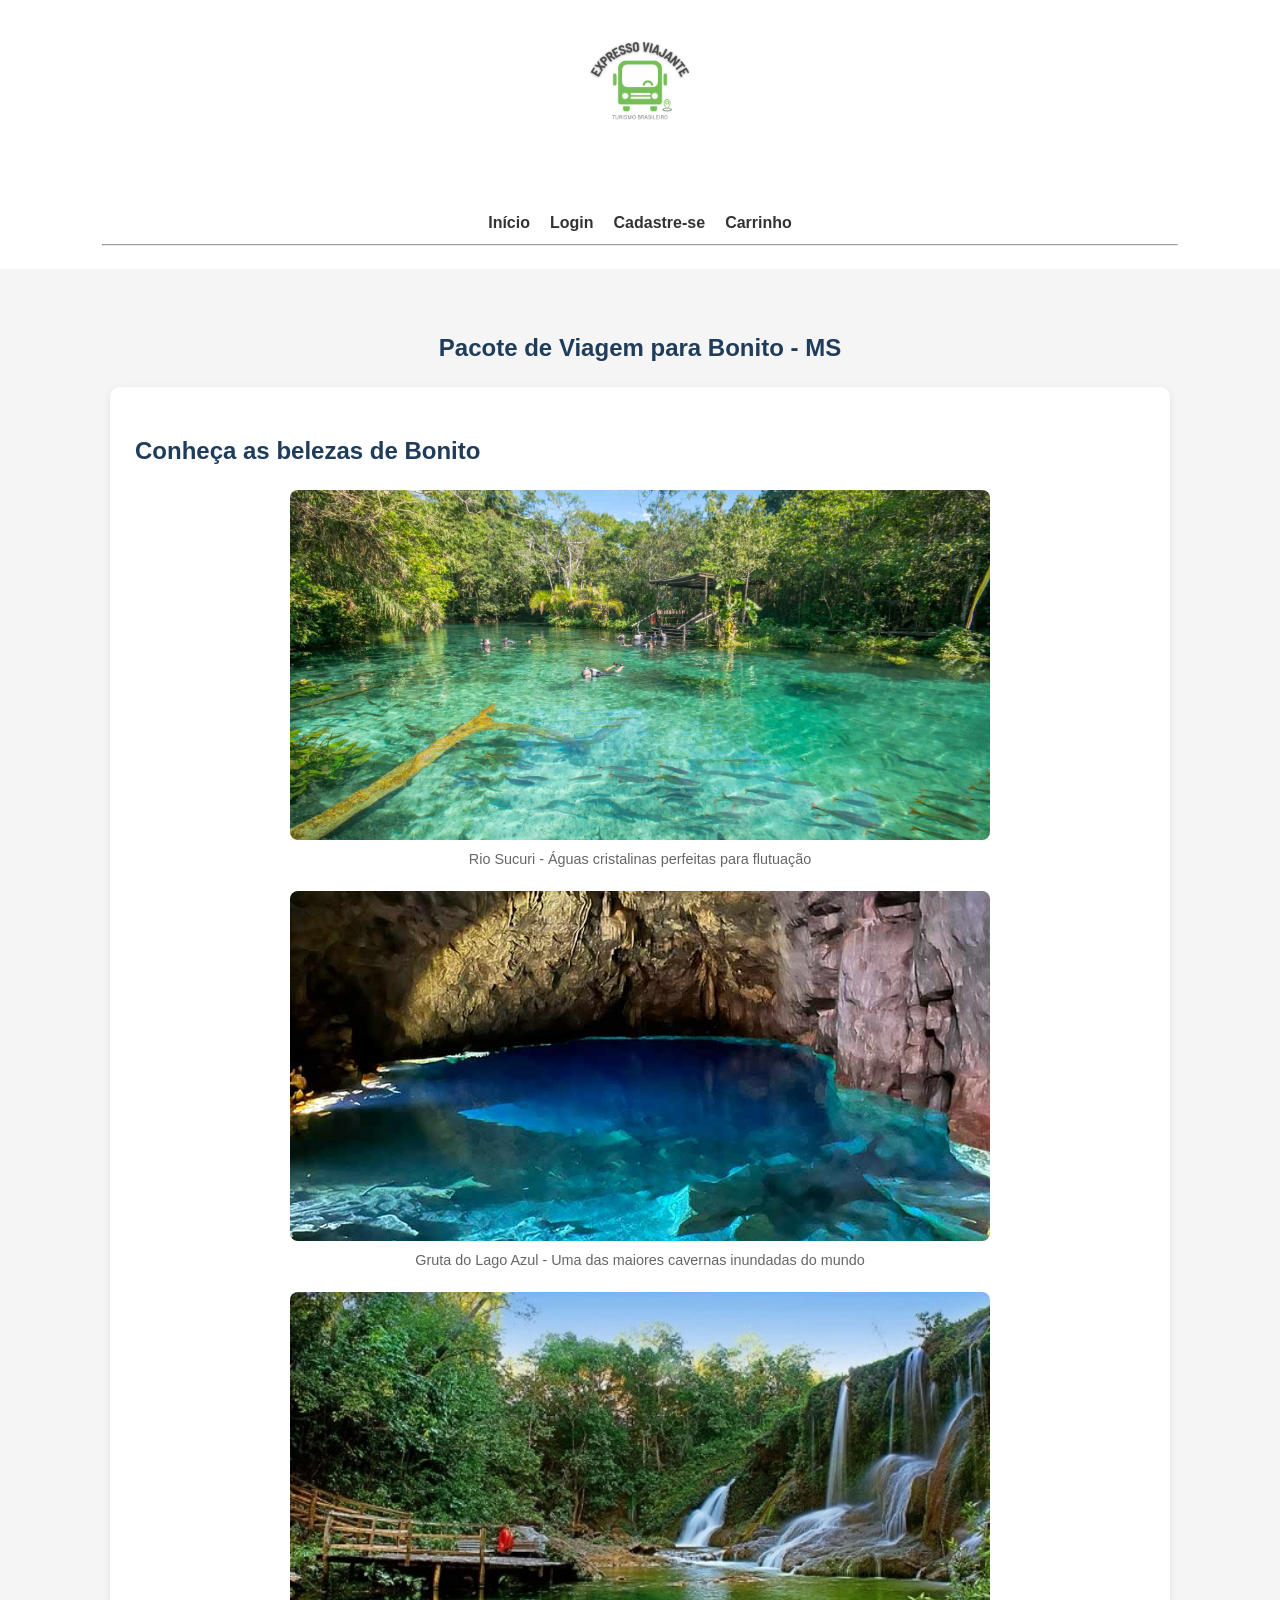
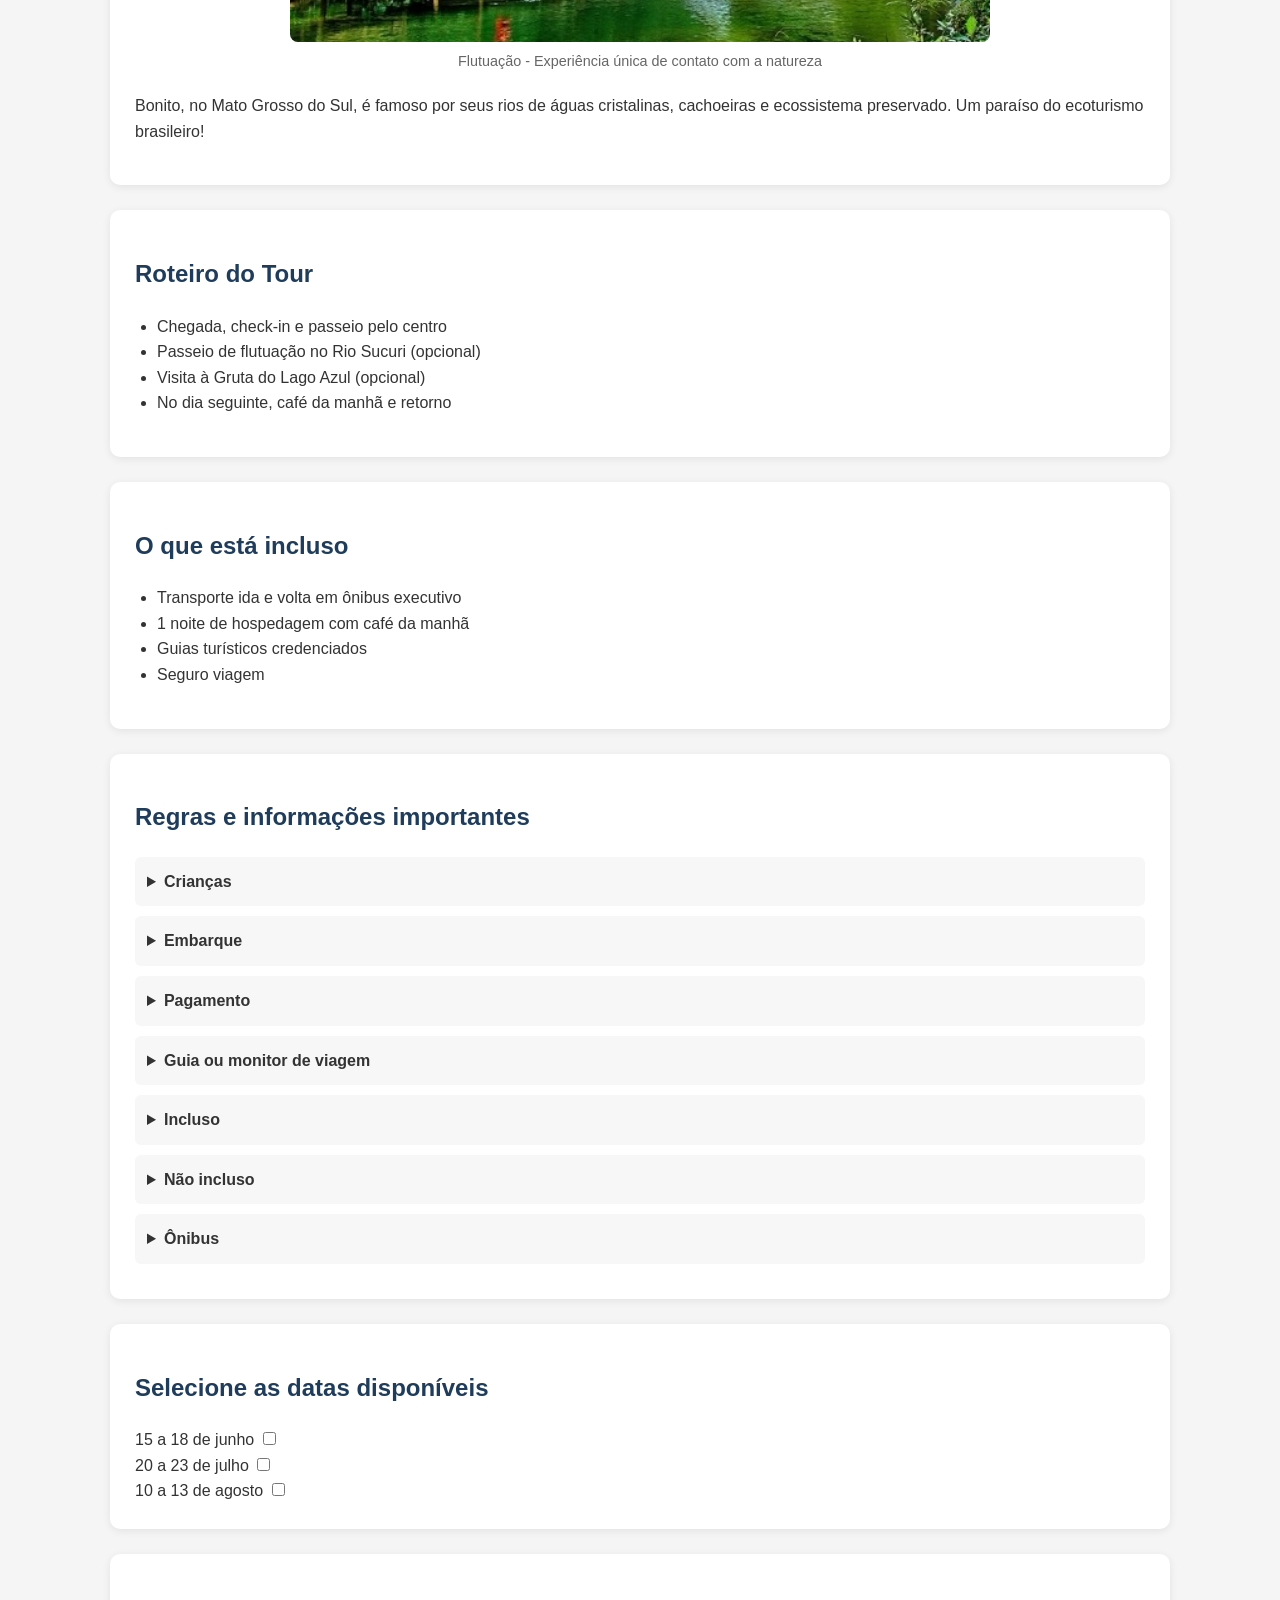
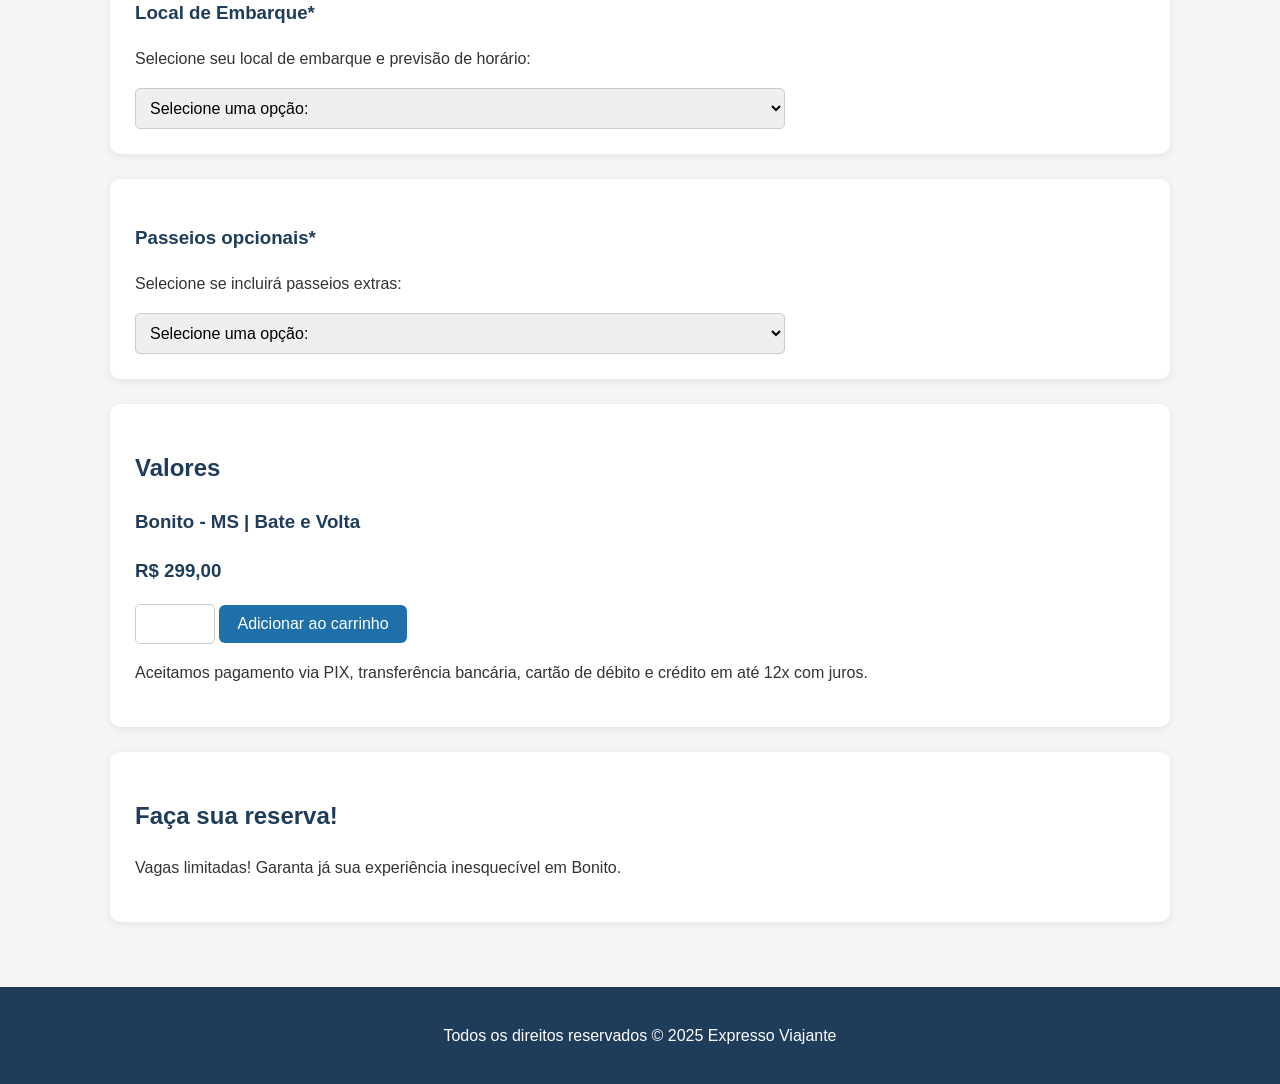
<file: bonito.html>
<!DOCTYPE html>
<html lang="pt-BR">

<head>
    <meta charset="UTF-8">
    <meta name="viewport" content="width=device-width, initial-scale=1.0">
    <meta name="description" content="Pacote de viagem para Bonito MS - Expresso Viajante">
    <title>Bonito MS - Expresso Viajante</title>
    <link rel="stylesheet" href="assets/css/viagens.css">
</head>

<body>
    <header>

        <img src="assets/img/Expresso viajante.png" alt="Logotipo da empresa Expresso Viajante" id="logo">
        <nav>
            <ul>
                <li><a href="index.html" title="Menu Inicial">Início</a></li>
                <li><a href="login.html" title="Faça login em nossa página">Login</a></li>
                <li><a href="cadastro.html">Cadastre-se</a></li>
                <li><a href="carrinho.html" title="Seu carrinho de compras">Carrinho</a></li>
            </ul>
        </nav>
        <hr>

    </header>
    <main>
        <article>
            <h1>Pacote de Viagem para Bonito - MS</h1>

            <section id="conheca-bonito">
                <h2>Conheça as belezas de Bonito</h2>
                <figure>
                    <img src="assets/img/pagbonito2.jpg"alt="Rio Sucuri em Bonito-MS com águas cristalinas e peixes coloridos" width="50%" title="Foto: Rio sucuri Bonito MS">
                    <figcaption>Rio Sucuri - Águas cristalinas perfeitas para flutuação</figcaption>
                </figure>
                <figure>
                    <img src="assets/img/pagbonito.jpg" alt="Gruta do Lago Azul em Bonito com água azul turquesa" width="50%" title="Foto: Gruta do lago azul Bonito MS">
                    <figcaption>Gruta do Lago Azul - Uma das maiores cavernas inundadas do mundo</figcaption>
                </figure>
                <figure>
                    <img src="assets/img/pagbonito4.jpg" alt="Flutuação no Rio da Prata em Bonito-MS" width="50%" title="Foto: Natureza em Bonito MS">
                    <figcaption>Flutuação - Experiência única de contato com a natureza</figcaption>
                </figure>
                <p>Bonito, no Mato Grosso do Sul, é famoso por seus rios de águas cristalinas, cachoeiras e ecossistema
                    preservado. Um paraíso do ecoturismo brasileiro!</p>
            </section>

            <section id="roteiro-bonito">
                <h2>Roteiro do Tour</h2>
                <ul>
                    <li>Chegada, check-in e passeio pelo centro</li>
                    <li>Passeio de flutuação no Rio Sucuri (opcional)</li>
                    <li>Visita à Gruta do Lago Azul (opcional)</li>
                    <li>No dia seguinte, café da manhã e retorno</li>
                </ul>
            </section>

            <section id="incluso-bonito">
                <h2>O que está incluso</h2>
                <ul>
                    <li>Transporte ida e volta em ônibus executivo</li>
                    <li>1 noite de hospedagem com café da manhã</li>
                    <li>Guias turísticos credenciados</li>
                    <li>Seguro viagem</li>
                </ul>
            </section>

            <section id="regras">
                <h2>Regras e informações importantes</h2>
                <article>
                    <details>
                        <summary><strong>Crianças</strong></summary>
                        <p>Crianças de até 5 anos viajando no colo não pagam. A partir de 6 anos, pagam o valor normal
                            pois é obrigatório ocupar um assento.</p>
                        <p>É obrigatório apresentar documento da criança no embarque</p>
                    </details>

                    <details>
                        <summary><strong>Embarque</strong></summary>
                        <p>Nossos embarques ocorrem em Itaquera, Barra Funda, e Santo Amaro.</p>
                    </details>

                    <details>
                        <summary><strong>Pagamento</strong></summary>
                        <p>Aceitamos pagamento via PIX, transferência bancária, cartão de débito e crédito em até 12x
                            com juros.</p>
                    </details>

                    <details>
                        <summary><strong>Guia ou monitor de viagem</strong></summary>
                        <p>Durante toda a viagem, nosso grupo será acompanhado por um guia turístico profissional
                            dedicado, que ficará disponível 24 horas para assegurar que o roteiro transcorra com
                            perfeição e que todos os viajantes tenham uma experiência memorável.</p>
                        <p>Nossa equipe de monitores é composta por especialistas em turismo receptivo, capacitados não
                            apenas para orientar os passeios, mas também para transformar cada momento em diversão
                            garantida.</p>
                    </details>

                    <details>
                        <summary><strong>Incluso</strong></summary>
                        <p>Transporte ida e volta</p>
                        <p>Guia/Monitor</p>
                        <p>1 dia de estadia</p>
                    </details>

                    <details>
                        <summary><strong>Não incluso</strong></summary>
                        <p>Bebidas</p>
                        <p>Alimentação</p>
                        <p>Passeios de flutuação e gruta (cobrados à parte)</p>
                    </details>

                    <details>
                        <summary><strong>Ônibus</strong></summary>
                        <p>Manter o ambiente limpo e organizado.</p>
                        <p>Respeitar os horários estabelecidos pelo guia.</p>
                        <p>É proibido consumir bebidas alcoólicas no veículo.</p>
                        <p>Uso de cinto de segurança obrigatório.</p>
                    </details>
                </article>
            </section>

            <section id="datas-bonito">
                <h2>Selecione as datas disponíveis</h2>
                <time datetime="2025-06-15">15 a 18 de junho </time><input type="checkbox"><br>
                <time datetime="2025-07-20">20 a 23 de julho </time><input type="checkbox"><br>
                <time datetime="2025-08-10">10 a 13 de agosto </time><input type="checkbox"><br>
            </section>

            <section id="embarque">
                <h3>Local de Embarque*</h3>
                <p>Selecione seu local de embarque e previsão de horário:</p>
                <select name="escolha" id="escolhaembarque" required>
                    <option value="Seleção">Selecione uma opção:</option>
                    <option value="Itaquera">São Paulo - Itaquera, Plataforma 15 - 05:00h</option>
                    <option value="Barra-Funda">São Paulo - Barra Funda, estação - 05:30h</option>
                    <option value="Santo-Amaro">São Paulo - Terminal Santo Amaro: 05:00h</option>
                </select>
            </section>

            <section id="passeios-bonito">
                <h3>Passeios opcionais*</h3>
                <p>Selecione se incluirá passeios extras:</p>
                <select name="passeios" id="escolhapasseios" required>
                    <option value="Seleção">Selecione uma opção:</option>
                    <option value="flutuacao">Flutuação Rio Sucuri (+ R$150,00)</option>
                    <option value="gruta">Gruta do Lago Azul (+ R$80,00)</option>
                    <option value="nenhum">Não incluir passeios extras</option>
                </select>
            </section>

            <section id="precos">
                <h2>Valores</h2>
                <h3>Bonito - MS | Bate e Volta</h3>
                <h3>R$ 299,00</h3>
                <input type="number" min="1" max="5"> <button>Adicionar ao carrinho</button>
                <p>Aceitamos pagamento via PIX, transferência bancária, cartão de débito e crédito em até 12x com juros.
                </p>
            </section>

            <section id="reserva">
                <h2>Faça sua reserva!</h2>
                <p>Vagas limitadas! Garanta já sua experiência inesquecível em Bonito.</p>
            </section>
        </article>

    </main>
    <footer>

        <span>
            <p>Todos os direitos reservados &copy; 2025 Expresso Viajante</p>
        </span>

    </footer>
</body>

</html>
</file>
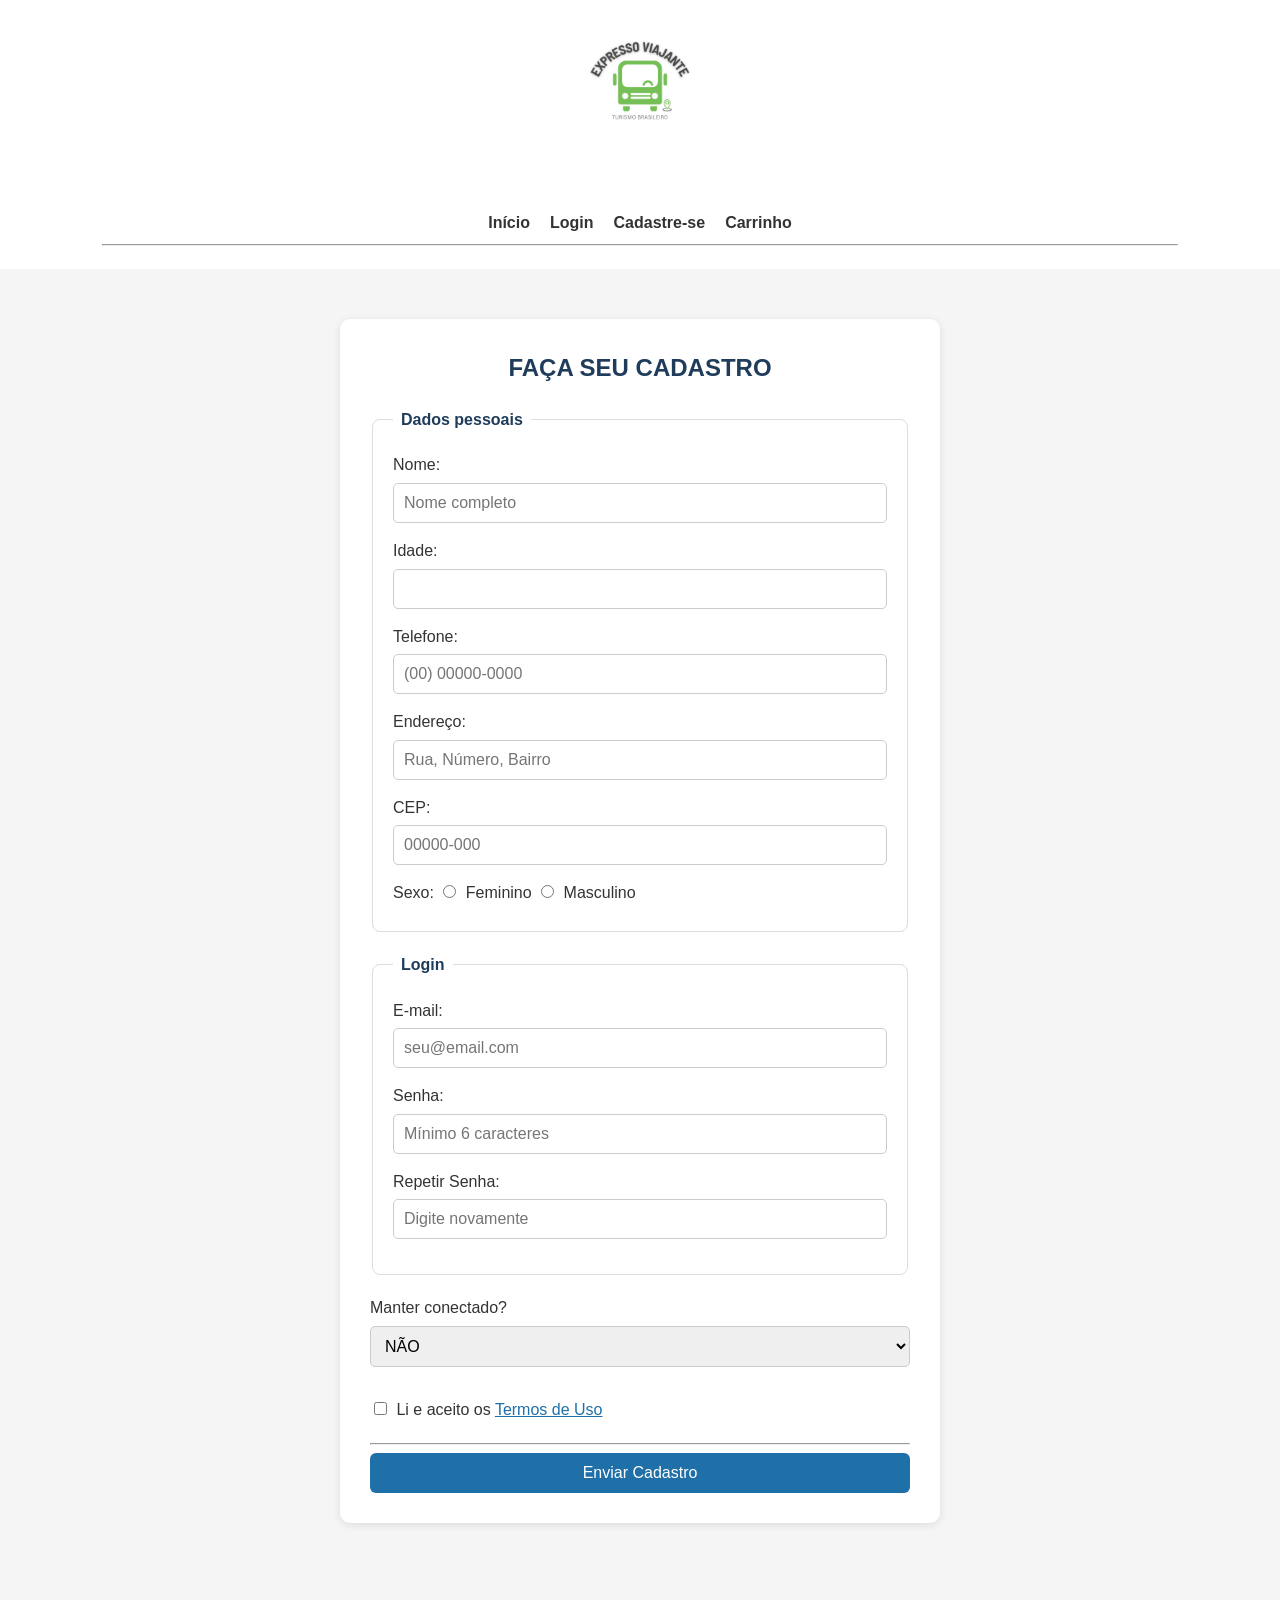
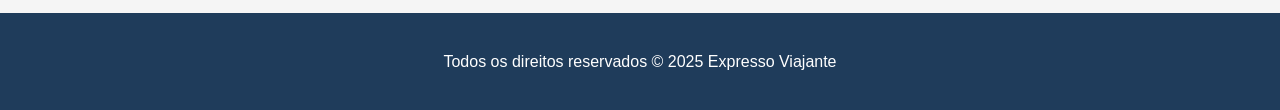
<file: cadastro.html>
<!DOCTYPE html>
<html lang="pt-BR">

<head>
    <meta charset="UTF-8">
    <meta name="viewport" content="width=device-width, initial-scale=1.0">
    <title>Cadastro - Expresso Viajante</title>
    <link rel="stylesheet" href="assets/css/login.css">
</head>

<body>
    <header>

        <img src="assets/img/Expresso viajante.png" alt="Logotipo da empresa Expresso Viajante" id="logo">
        <nav>
            <ul>
                <li><a href="index.html" title="Menu Inicial">Início</a></li>
                <li><a href="login.html" title="Faça login em nossa página">Login</a></li>
                <li><a href="cadastro.html">Cadastre-se</a></li>
                <li><a href="carrinho.html" title="Seu carrinho de compras">Carrinho</a></li>
            </ul>
        </nav>
        <hr>

    </header>
    <main>

        <section id="cadastro">
            <h1>FAÇA SEU CADASTRO</h1>
            <form name="cadastro-usuario" method="post" autocomplete="on" action="#">
                <fieldset>
                    <legend>Dados pessoais</legend>
                    <label for="nome">Nome:</label>
                    <input type="text" id="nome" name="nome" placeholder="Nome completo" required><br>

                    <label for="idade">Idade:</label>
                    <input type="number" id="idade" name="idade" min="18" max="100" required><br>

                    <label for="telefone">Telefone:</label>
                    <input type="tel" id="telefone" name="telefone" title="11 dígitos (DDD + número)"
                        placeholder="(00) 00000-0000" required><br>

                    <label for="endereco">Endereço:</label>
                    <input type="text" id="endereco" name="endereco" placeholder="Rua, Número, Bairro" required><br>

                    <label for="cep">CEP:</label>
                    <input type="text" id="cep" name="cep" title="CEP no formato 00000-000" placeholder="00000-000"
                        required><br>

                    <label>Sexo:</label>
                    <input type="radio" id="feminino" name="sexo" value="Feminino">
                    <label for="feminino">Feminino</label>
                    <input type="radio" id="masculino" name="sexo" value="Masculino">
                    <label for="masculino">Masculino</label>
                </fieldset>

                <fieldset>
                    <legend>Login</legend>
                    <label for="email">E-mail:</label>
                    <input type="email" id="email" name="email" placeholder="seu@email.com" required><br>

                    <label for="senha">Senha:</label>
                    <input type="password" id="senha" name="senha" placeholder="Mínimo 6 caracteres" minlength="6"
                        required><br>

                    <label for="repetir-senha">Repetir Senha:</label>
                    <input type="password" id="repetir-senha" name="repetir-senha" placeholder="Digite novamente"
                        required><br>
                </fieldset>

                <label for="manter-logado">Manter conectado?</label>
                <select id="manter-logado" name="manter-logado">
                    <option value="nao">NÃO</option>
                    <option value="sim">SIM</option>
                </select>

                <div class="termos">
                    <input type="checkbox" id="termos" name="termos" required>
                    <label for="termos">Li e aceito os <a href="termos.html" target="_blank">Termos de Uso</a></label>
                </div>

                <hr>
                <button type="submit">Enviar Cadastro</button>
            </form>
        </section>

    </main>
    <footer>

        <span>
            <p>Todos os direitos reservados &copy; 2025 Expresso Viajante</p>
        </span>
        
    </footer>
</body>

</html>
</file>
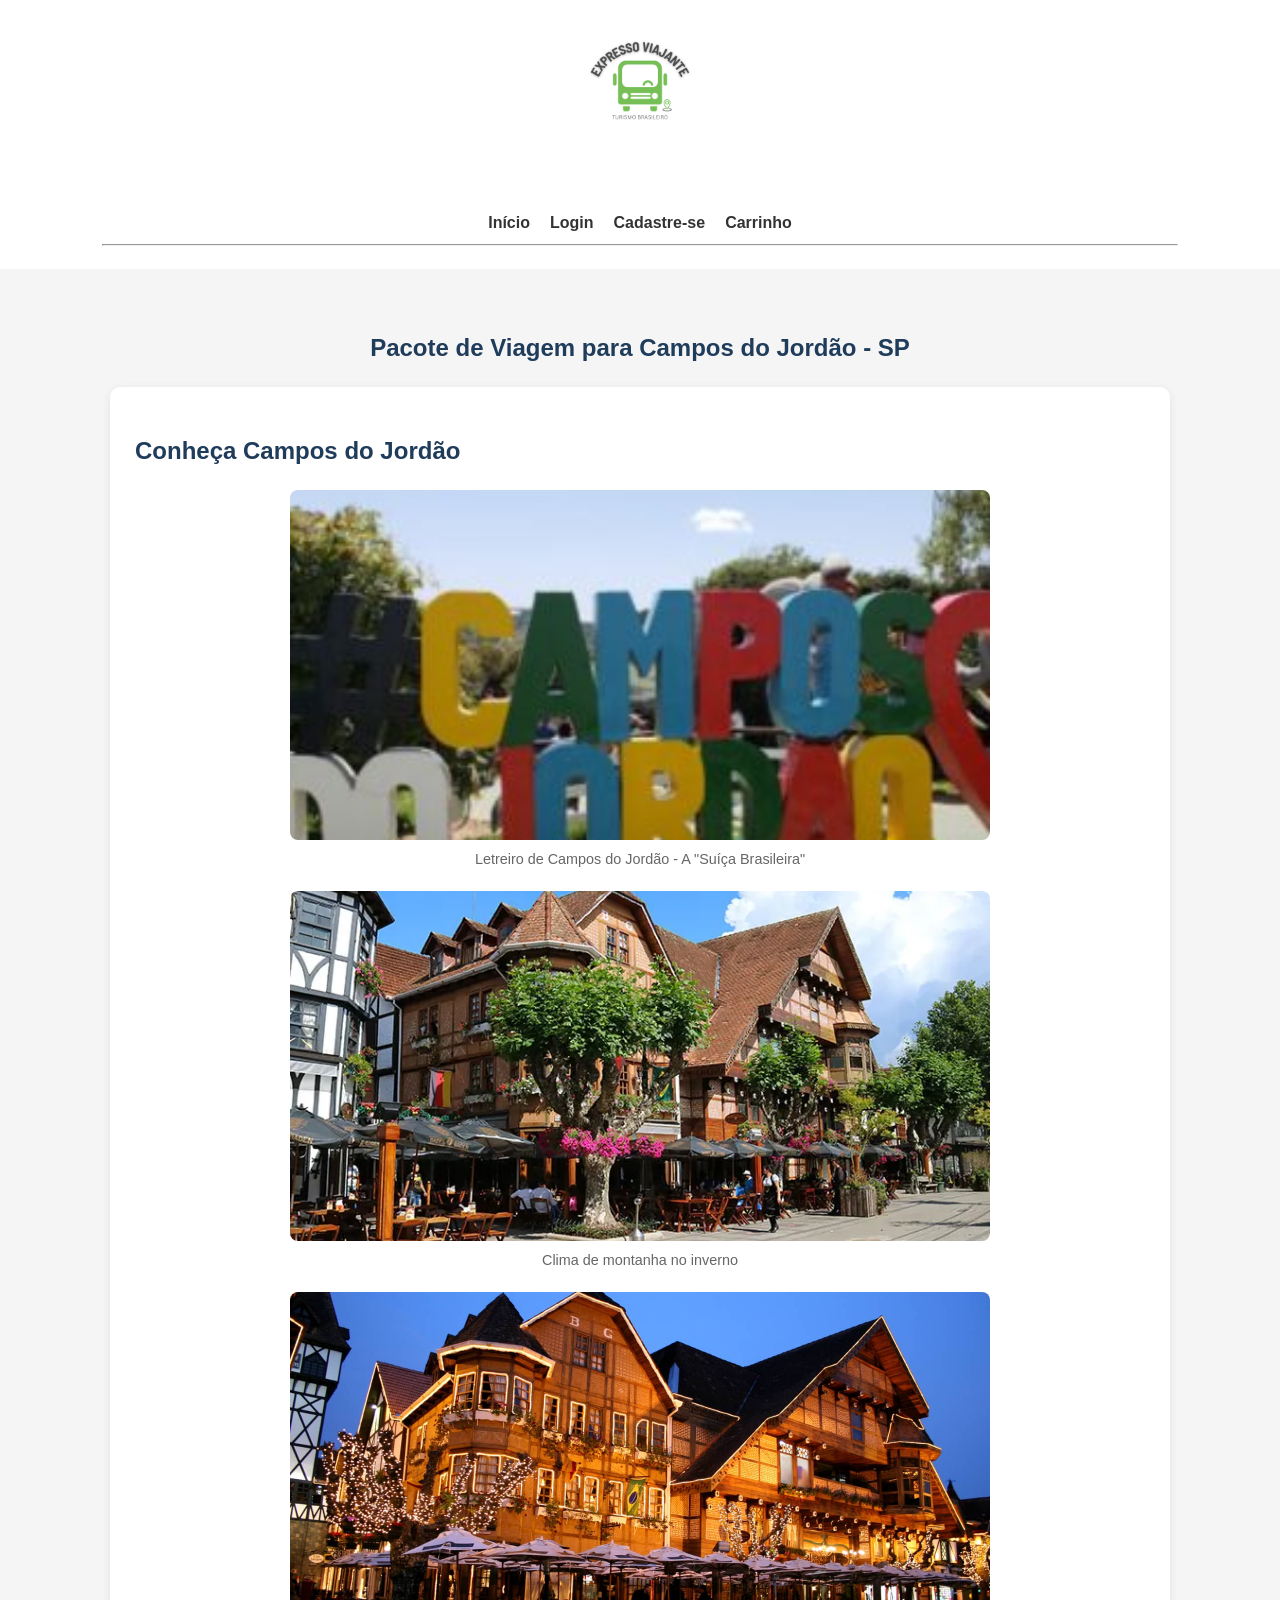
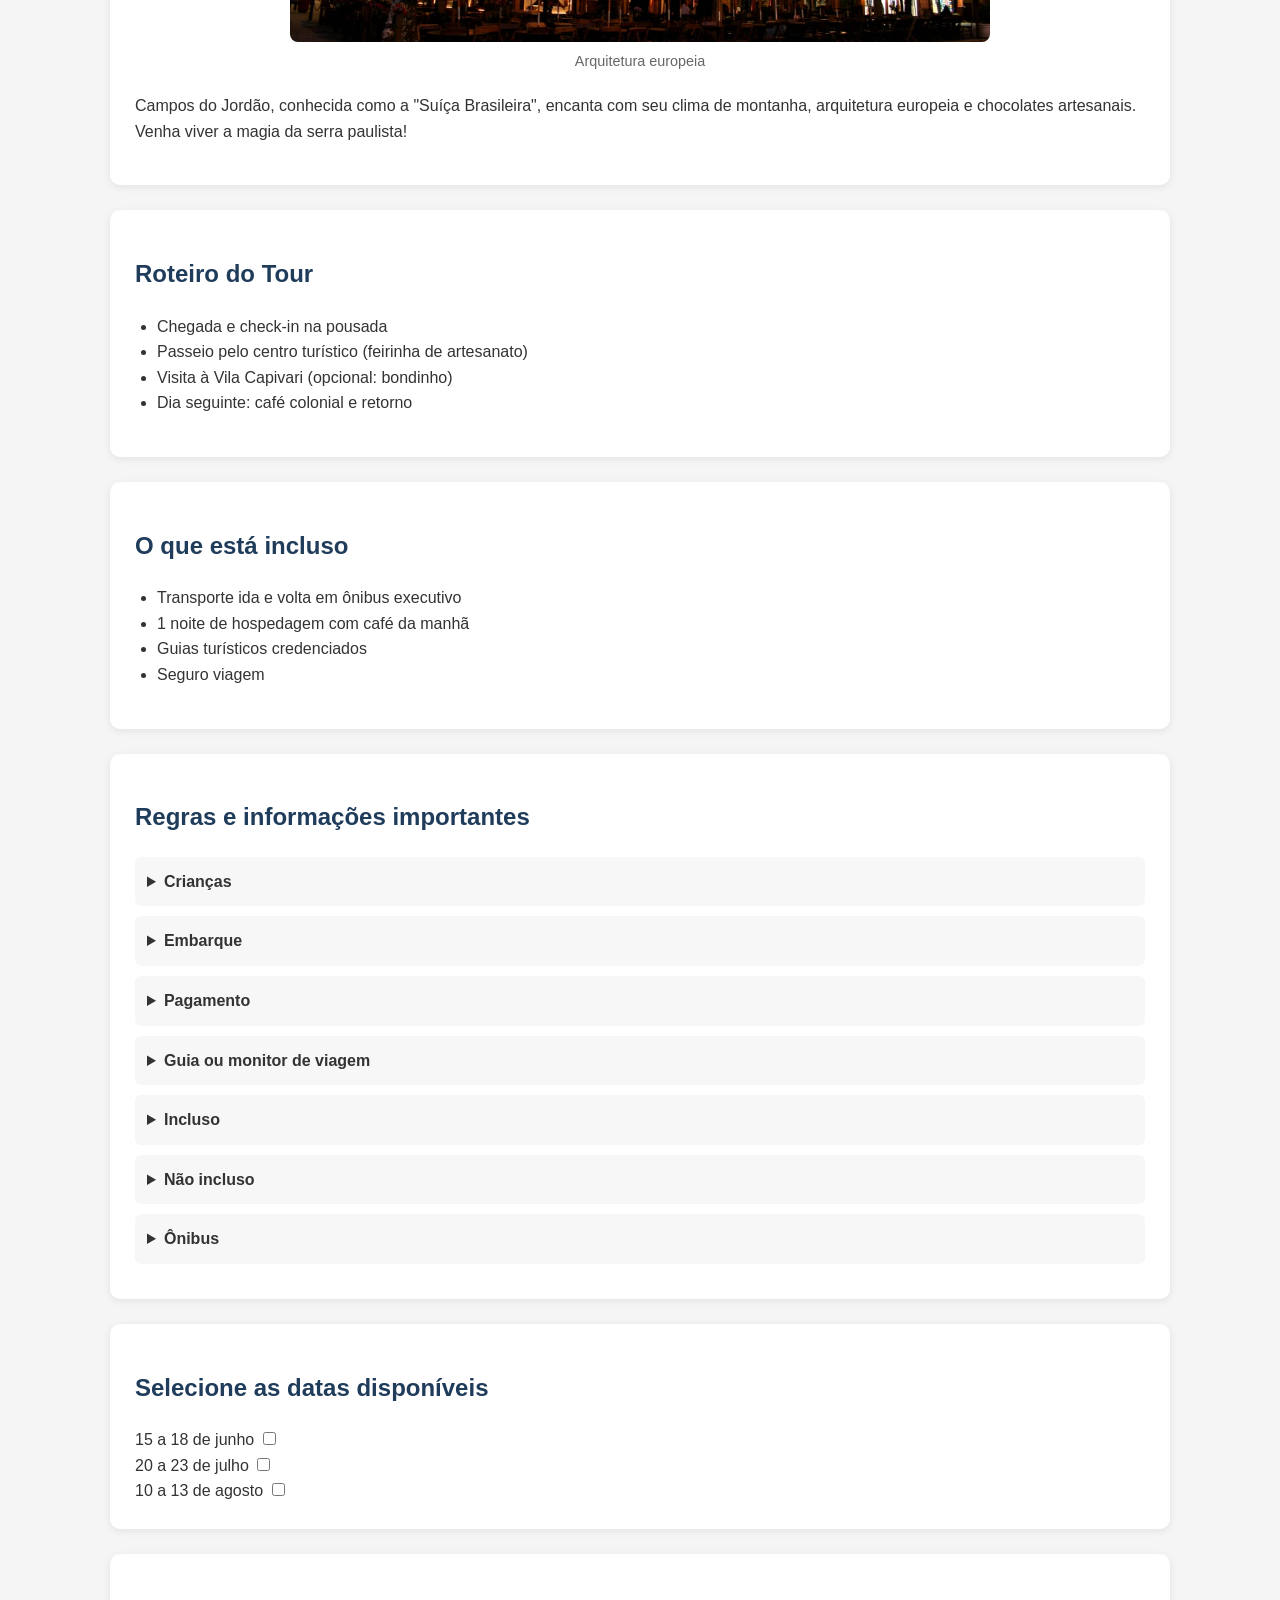
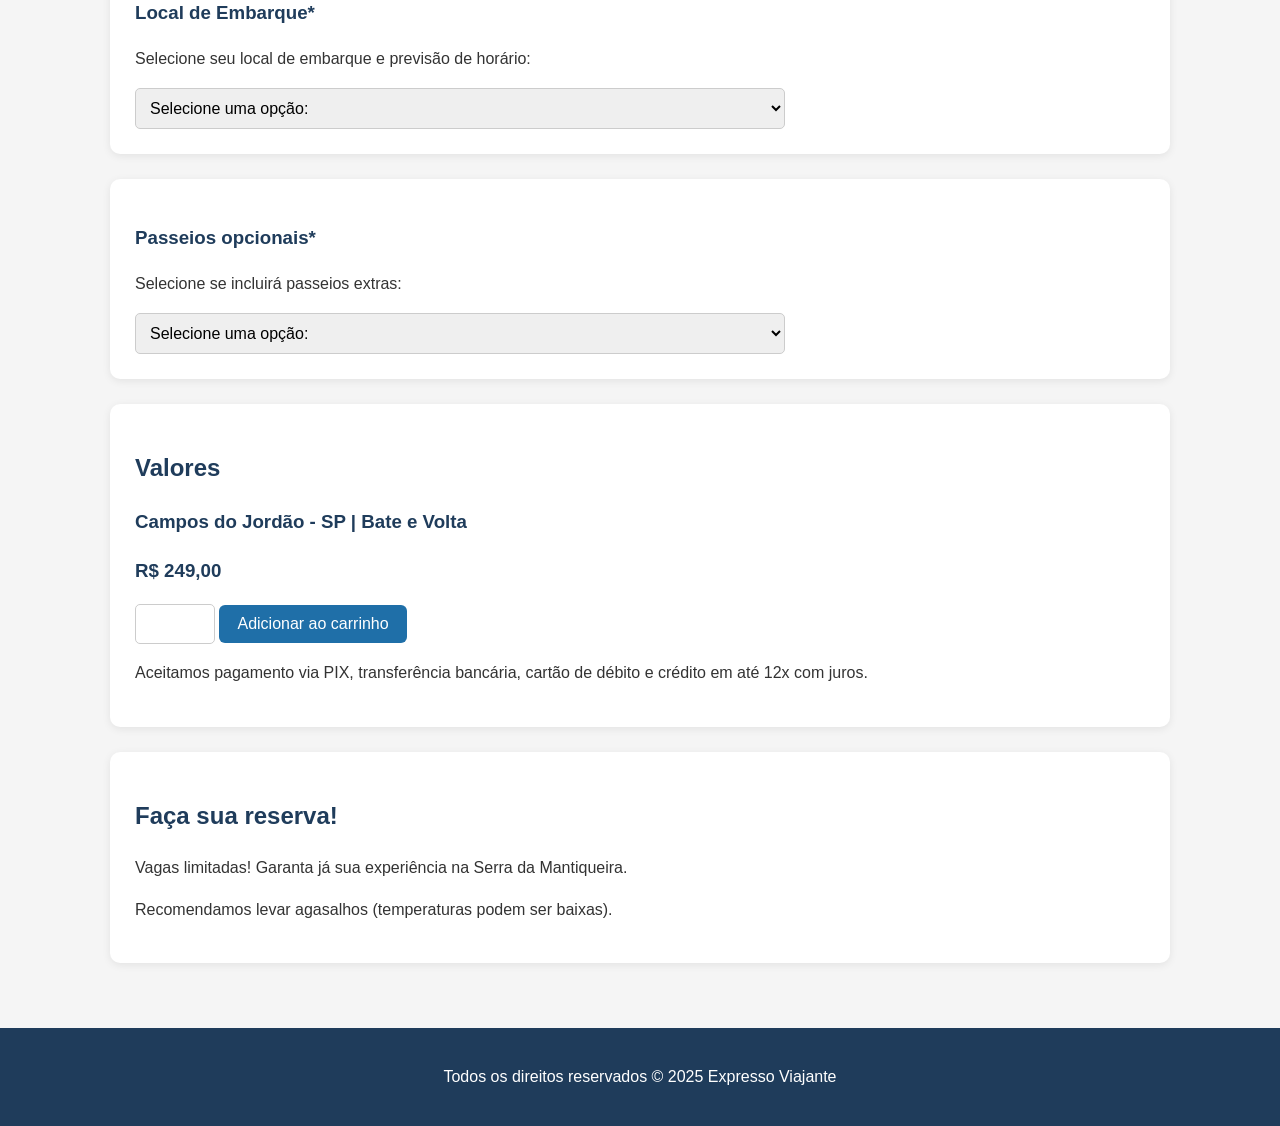
<file: camposjordao.html>
<!DOCTYPE html>
<html lang="pt-BR">

<head>
    <meta charset="UTF-8">
    <meta name="viewport" content="width=device-width, initial-scale=1.0">
    <meta name="description" content="Pacote de viagem para Campos do Jordão SP - Expresso Viajante">
    <title>Campos do Jordão SP - Expresso Viajante</title>
    <link rel="stylesheet" href="assets/css/viagens.css">
</head>

<body>
    <header>

        <img src="assets/img/Expresso viajante.png" alt="Logotipo da empresa Expresso Viajante" id="logo">
        <nav>
            <ul>
                <li><a href="index.html" title="Menu Inicial">Início</a></li>
                <li><a href="login.html" title="Faça login em nossa página">Login</a></li>
                <li><a href="cadastro.html">Cadastre-se</a></li>
                <li><a href="carrinho.html" title="Seu carrinho de compras">Carrinho</a></li>
            </ul>
        </nav>
        <hr>

    </header>
    <main>

        <article>
            <h1>Pacote de Viagem para Campos do Jordão - SP</h1>

            <section id="conheca-campos">
                <h2>Conheça Campos do Jordão</h2>
                <figure>
                    <img src="assets/img/CamposdojordaoSP.jpeg" alt="Letreiro colorido de Campos do Jordão" width="50%" title="Foto: Letreiro colorido de Campos do Jordão SP">
                    <figcaption>Letreiro de Campos do Jordão - A "Suíça Brasileira"</figcaption>
                </figure>
                <figure>
                    <img src="assets/img/camposdojordao1.webp" alt="Campos do Jordão arquitetura europeia" width="50%" title="Foto: Arquitetura europeia de Campos do Jordão SP">
                    <figcaption>Clima de montanha no inverno</figcaption>
                </figure>
                <figure>
                    <img src="assets/img/camposdojordao2.jpg" alt="Campos do Jordão arquitetura europeia a noite" width="50%" title="Foto: Vista a noite, iluminação de Campos do Jordão SP">
                    <figcaption>Arquitetura europeia</figcaption>
                </figure>
                <p>Campos do Jordão, conhecida como a "Suíça Brasileira", encanta com seu clima de montanha, arquitetura
                    europeia e chocolates artesanais. Venha viver a magia da serra paulista!</p>
            </section>

            <section id="roteiro-campos">
                <h2>Roteiro do Tour</h2>
                <ul>
                    <li>Chegada e check-in na pousada</li>
                    <li>Passeio pelo centro turístico (feirinha de artesanato)</li>
                    <li>Visita à Vila Capivari (opcional: bondinho)</li>
                    <li>Dia seguinte: café colonial e retorno</li>
                </ul>
            </section>

            <section id="incluso-campos">
                <h2>O que está incluso</h2>
                <ul>
                    <li>Transporte ida e volta em ônibus executivo</li>
                    <li>1 noite de hospedagem com café da manhã</li>
                    <li>Guias turísticos credenciados</li>
                    <li>Seguro viagem</li>
                </ul>
            </section>

            <section id="regras">
                <h2>Regras e informações importantes</h2>
                <article>
                    <details>
                        <summary><strong>Crianças</strong></summary>
                        <p>Crianças de até 5 anos viajando no colo não pagam. A partir de 6 anos, pagam o valor normal
                            pois é obrigatório ocupar um assento.</p>
                        <p>É obrigatório apresentar documento da criança no embarque</p>
                    </details>

                    <details>
                        <summary><strong>Embarque</strong></summary>
                        <p>Nossos embarques ocorrem em Itaquera, Barra Funda, Tatuapé e Santo Amaro.</p>
                    </details>

                    <details>
                        <summary><strong>Pagamento</strong></summary>
                        <p>Aceitamos pagamento via PIX, transferência bancária, cartão de débito e crédito em até 12x
                            com juros.</p>
                    </details>

                    <details>
                        <summary><strong>Guia ou monitor de viagem</strong></summary>
                        <p>Durante toda a viagem, nosso grupo será acompanhado por um guia turístico profissional
                            dedicado, que ficará disponível 24 horas para assegurar que o roteiro transcorra com
                            perfeição e que todos os viajantes tenham uma experiência memorável.</p>
                        <p>Nossa equipe de monitores é composta por especialistas em turismo receptivo, capacitados não
                            apenas para orientar os passeios, mas também para transformar cada momento em diversão
                            garantida.</p>
                    </details>

                    <details>
                        <summary><strong>Incluso</strong></summary>
                        <p>Transporte ida e volta</p>
                        <p>Guia/Monitor</p>
                        <p>1 dia de estadia</p>
                    </details>

                    <details>
                        <summary><strong>Não incluso</strong></summary>
                        <p>Bebidas</p>
                        <p>Alimentação (exceto café da manhã)</p>
                        <p>Passeio de bondinho (cobrado à parte)</p>
                    </details>

                    <details>
                        <summary><strong>Ônibus</strong></summary>
                        <p>Manter o ambiente limpo e organizado.</p>
                        <p>Respeitar os horários estabelecidos pelo guia.</p>
                        <p>É proibido consumir bebidas alcoólicas no veículo.</p>
                        <p>Uso de cinto de segurança obrigatório.</p>
                    </details>
                </article>
            </section>

            <section id="datas-campos">
                <h2>Selecione as datas disponíveis</h2>
                <time datetime="2025-06-15">15 a 18 de junho </time><input type="checkbox"><br>
                <time datetime="2025-07-20">20 a 23 de julho </time><input type="checkbox"><br>
                <time datetime="2025-08-10">10 a 13 de agosto </time><input type="checkbox"><br>
            </section>

            <section id="embarque">
                <h3>Local de Embarque*</h3>
                <p>Selecione seu local de embarque e previsão de horário:</p>
                <select name="escolha" id="escolhaembarque" required>
                    <option value="Seleção">Selecione uma opção:</option>
                    <option value="Itaquera">São Paulo - Itaquera, Plataforma 15 - 05:00h</option>
                    <option value="Barra-Funda">São Paulo - Barra Funda, estação - 05:30h</option>
                    <option value="Santo-Amaro">São Paulo - Terminal Santo Amaro: 05:00h</option>
                    <option value="Santo-Amaro">São Paulo - Tatuapé, estação: 05:30h</option>
                </select>
            </section>

            <section id="passeios-campos">
                <h3>Passeios opcionais*</h3>
                <p>Selecione se incluirá passeios extras:</p>
                <select name="passeios" id="escolhapasseios" required>
                    <option value="Seleção">Selecione uma opção:</option>
                    <option value="bondinho">Passeio de bondinho (+ R$60,00)</option>
                    <option value="chocolate">Tour das chocolaterias (+ R$40,00)</option>
                    <option value="nenhum">Não incluir passeios extras</option>
                </select>
            </section>

            <section id="precos">
                <h2>Valores</h2>
                <h3>Campos do Jordão - SP | Bate e Volta</h3>
                <h3>R$ 249,00</h3>
                <input type="number" min="1" max="5"> <button>Adicionar ao carrinho</button>
                <p>Aceitamos pagamento via PIX, transferência bancária, cartão de débito e crédito em até 12x com juros.
                </p>
            </section>

            <section id="reserva">
                <h2>Faça sua reserva!</h2>
                <p>Vagas limitadas! Garanta já sua experiência na Serra da Mantiqueira.</p>
                <p>Recomendamos levar agasalhos (temperaturas podem ser baixas).</p>
            </section>
        </article>
    </main>
    <footer>

        <span>
            <p>Todos os direitos reservados &copy; 2025 Expresso Viajante</p>
        </span>

    </footer>
</body>

</html>
</file>
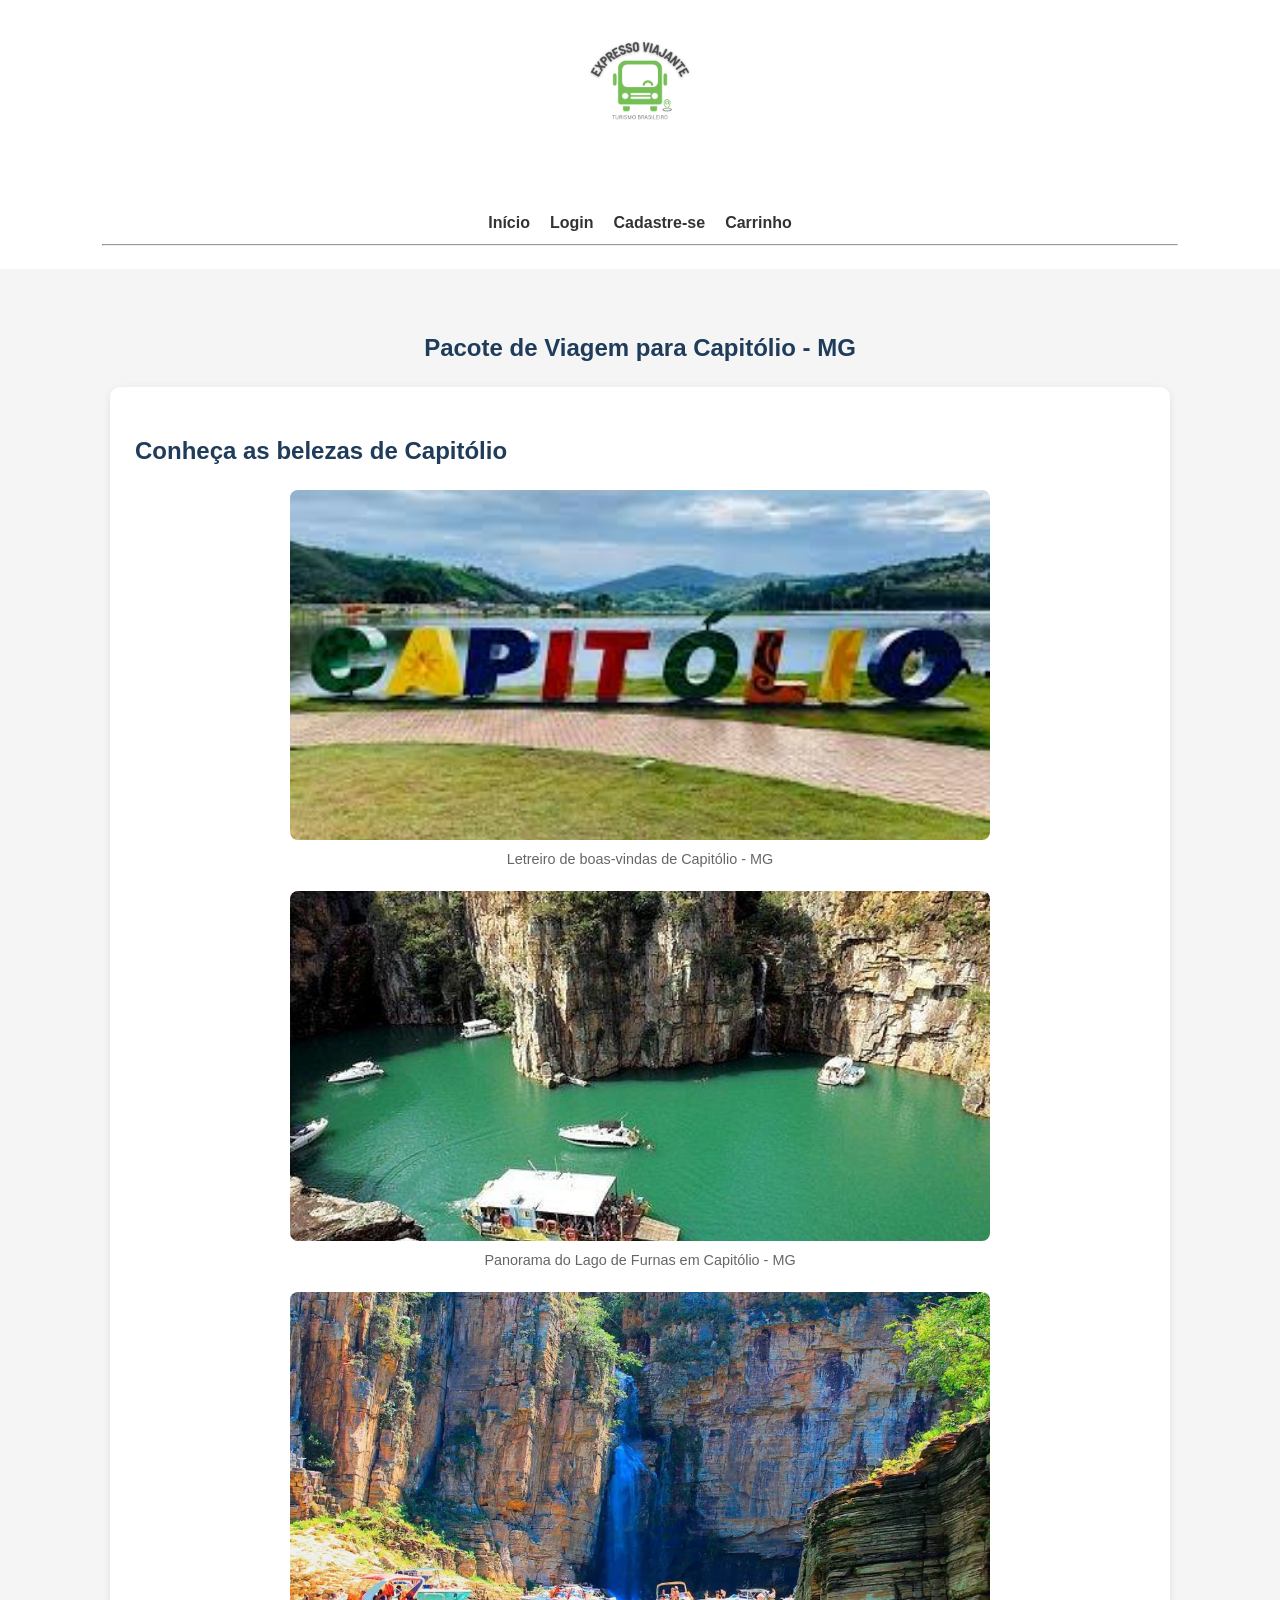
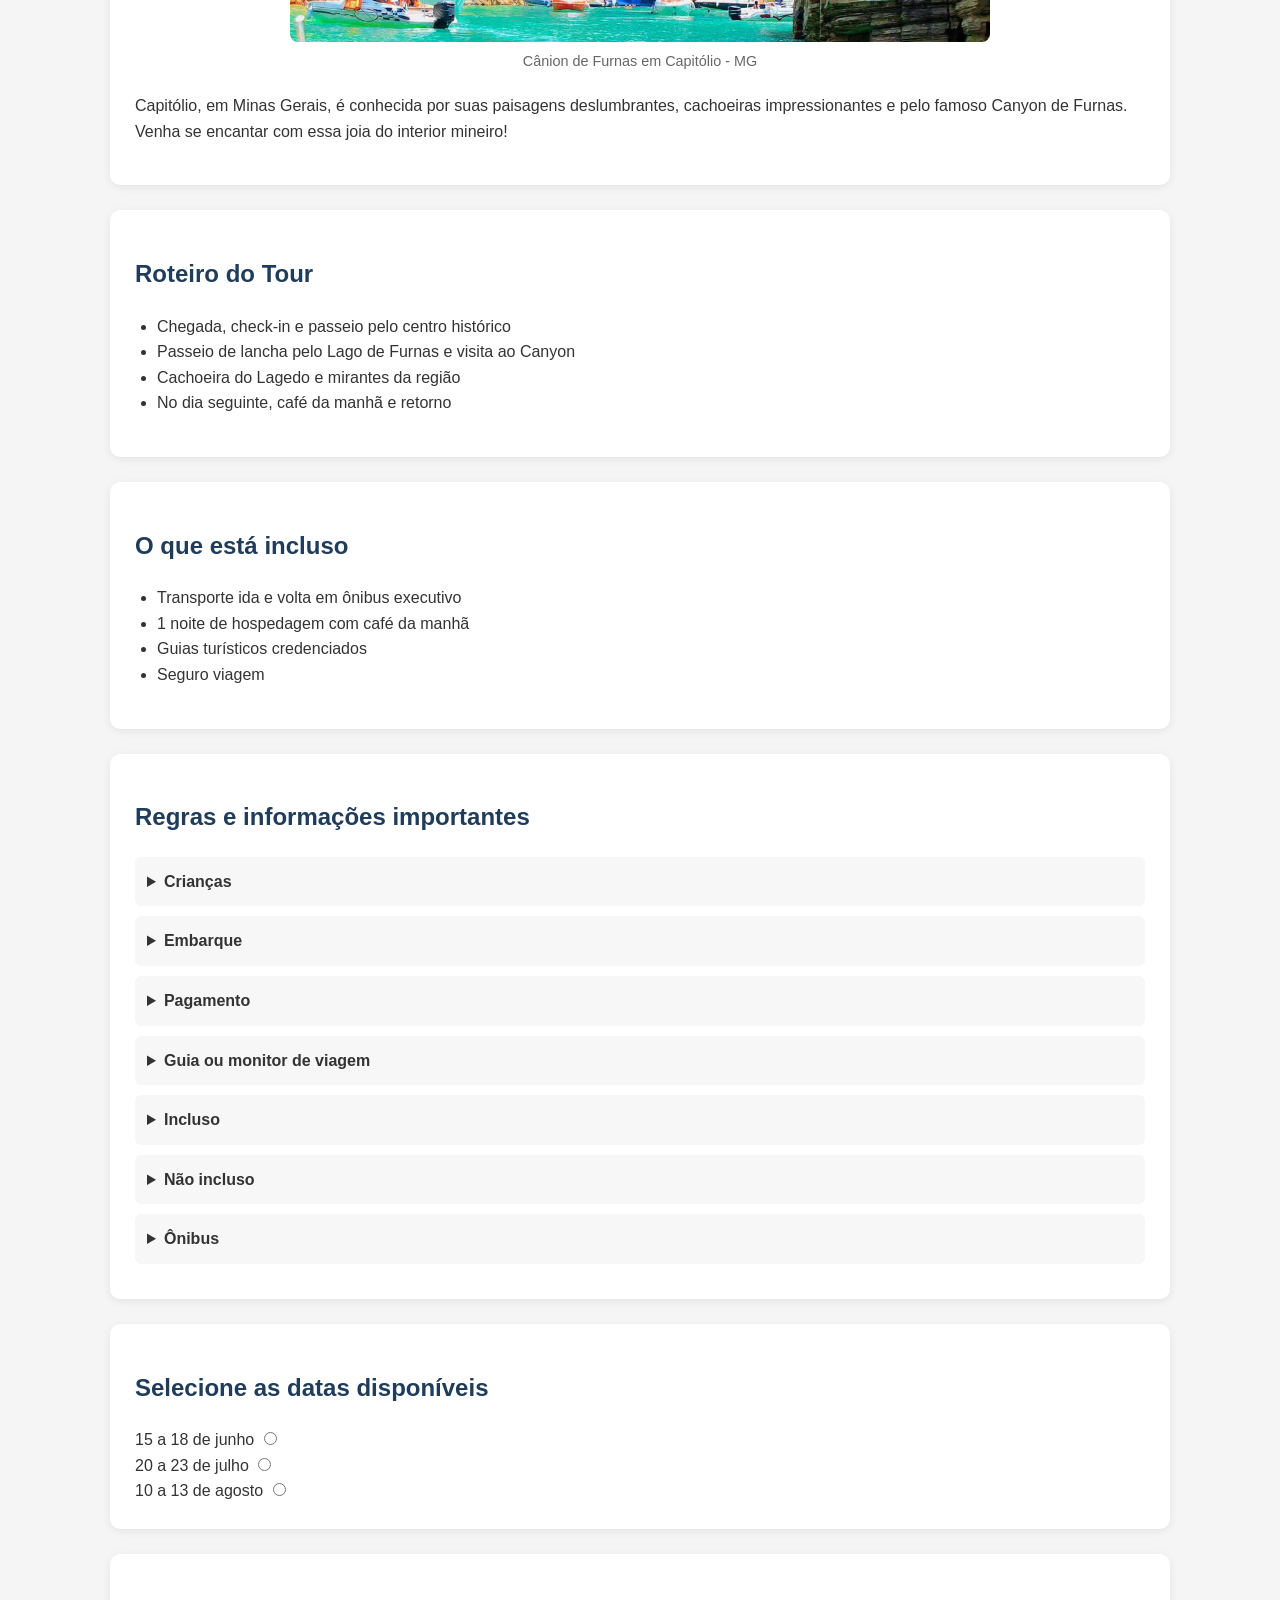
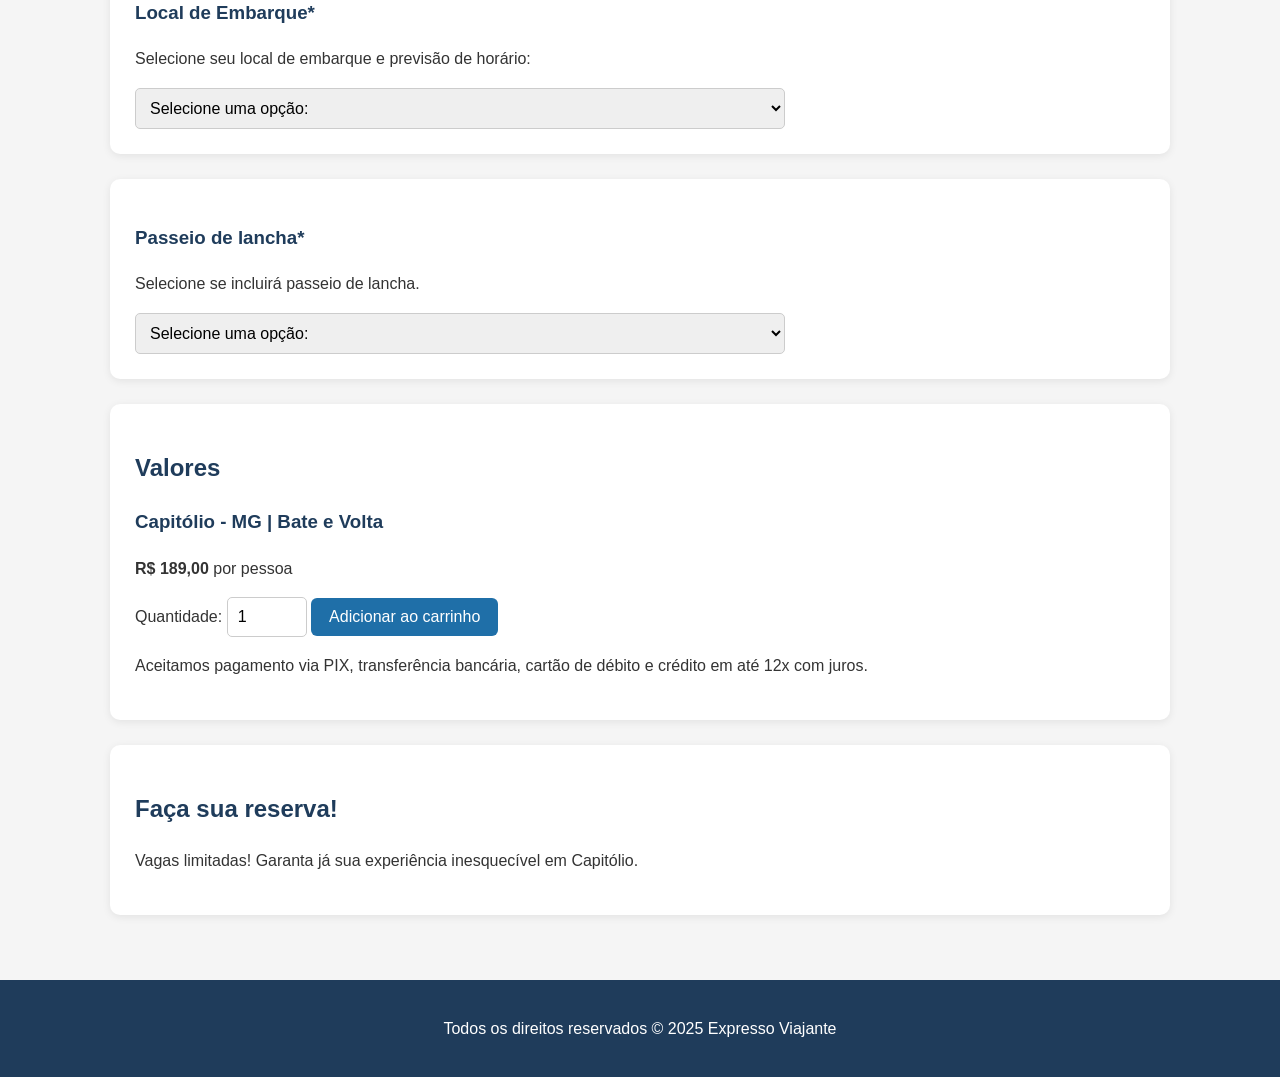
<file: capitolio.html>
<!DOCTYPE html>
<html lang="pt-BR">

<head>
    <meta charset="UTF-8">
    <meta name="viewport" content="width=device-width, initial-scale=1.0">
    <meta name="description" content="Pacote de viagem para Capitólio MG - Expresso Viajante">
    <title>Capitólio MG - Expresso Viajante</title>
    <link rel="stylesheet" href="assets/css/viagens.css">
</head>

<body>
    <header>

        <img src="assets/img/Expresso viajante.png" alt="Logotipo da empresa Expresso Viajante" id="logo">
        <nav>
            <ul>
                <li><a href="index.html" title="Menu Inicial">Início</a></li>
                <li><a href="login.html" title="Faça login em nossa página">Login</a></li>
                <li><a href="cadastro.html">Cadastre-se</a></li>
                <li><a href="carrinho.html" title="Seu carrinho de compras">Carrinho</a></li>
            </ul>
        </nav>
        <hr>

    </header>
    <main>

        <article>
            <h1>Pacote de Viagem para Capitólio - MG</h1>

            <section id="conheca-capitolio" aria-labelledby="titulo-conheca">
                <h2>Conheça as belezas de Capitólio</h2>
                <figure>
                    <img src="assets/img/capitolio1.jpeg" alt="Letreiro turístico colorido de Capitólio com montanhas ao fundo" width="50%" title="Foto: Letreiro colorido de Capitólio MG">
                    <figcaption>Letreiro de boas-vindas de Capitólio - MG</figcaption>
                </figure>
                <figure>
                    <img src="assets/img/capitolio2.jpg" alt="Vista aérea do Lago de Furnas com barcos e formações rochosas" width="50%" title="Foto: Panorama do lago de furnas Capitólio MG">
                    <figcaption>Panorama do Lago de Furnas em Capitólio - MG</figcaption>
                </figure>
                <figure>
                    <img src="assets/img/capitolio3.webp" alt="Águas cristalinas do Cânion de Furnas com paredões de pedra" width="50%" title="Foto: Cânion de furnas Capitólio MG">
                    <figcaption>Cânion de Furnas em Capitólio - MG</figcaption>
                </figure>
                <p>Capitólio, em Minas Gerais, é conhecida por suas paisagens deslumbrantes, cachoeiras impressionantes
                    e pelo famoso Canyon de Furnas. Venha se encantar com essa joia do interior mineiro!</p>
            </section>

            <section id="roteiro-capitolio" aria-labelledby="titulo-roteiro">
                <h2>Roteiro do Tour</h2>
                <ul>
                    <li>Chegada, check-in e passeio pelo centro histórico</li>
                    <li>Passeio de lancha pelo Lago de Furnas e visita ao Canyon</li>
                    <li>Cachoeira do Lagedo e mirantes da região</li>
                    <li>No dia seguinte, café da manhã e retorno</li>
                </ul>
            </section>

            <section id="incluso-capitolio" aria-labelledby="titulo-incluso">
                <h2>O que está incluso</h2>
                <ul>
                    <li>Transporte ida e volta em ônibus executivo</li>
                    <li>1 noite de hospedagem com café da manhã</li>
                    <li>Guias turísticos credenciados</li>
                    <li>Seguro viagem</li>
                </ul>
            </section>

            <section id="regras" aria-labelledby="titulo-regras">
                <h2>Regras e informações importantes</h2>
                <article>
                    <details>
                        <summary><strong>Crianças</strong></summary>
                        <p>Crianças de até 5 anos viajando no colo não pagam. A partir de 6 anos, pagam o valor normal
                            pois é obrigatório ocupar um assento.</p>
                        <p>É obrigatório apresentar documento da criança no embarque</p>
                    </details>

                    <details>
                        <summary><strong>Embarque</strong></summary>
                        <p>Nossos embarques ocorrem em Itaquera, Barra Funda, e Santo Amaro.</p>
                    </details>

                    <details>
                        <summary><strong>Pagamento</strong></summary>
                        <p>Aceitamos pagamento via PIX, transferência bancária, cartão de débito e crédito em até 12x
                            com juros.</p>
                    </details>

                    <details>
                        <summary><strong>Guia ou monitor de viagem</strong></summary>
                        <p>Durante toda a viagem, nosso grupo será acompanhado por um guia turístico profissional
                            dedicado, que ficará disponível 24 horas para assegurar que o roteiro transcorra com
                            perfeição e que todos os viajantes tenham uma experiência memorável.</p>
                        <p>Nossa equipe de monitores é composta por especialistas em turismo receptivo, capacitados não
                            apenas para orientar os passeios, mas também para transformar cada momento em diversão
                            garantida.</p>
                    </details>

                    <details>
                        <summary><strong>Incluso</strong></summary>
                        <p>Transporte ida e volta</p>
                        <p>Guia/Monitor</p>
                        <p>1 dia de estadia</p>
                    </details>

                    <details>
                        <summary><strong>Não incluso</strong></summary>
                        <p>Bebidas</p>
                        <p>Alimentação</p>
                        <p>Passeio de lancha (é cobrado à parte)</p>
                    </details>

                    <details>
                        <summary><strong>Ônibus</strong></summary>
                        <p>Manter o ambiente limpo e organizado.</p>
                        <p>Respeitar os horários estabelecidos pelo guia.</p>
                        <p>É proibido consumir bebidas alcoólicas no veículo.</p>
                        <p>Uso de cinto de segurança obrigatório.</p>
                    </details>
                </article>
            </section>

            <section id="datas-capitolio" aria-labelledby="titulo-datas">
                <h2>Selecione as datas disponíveis</h2>
                <form>
                    <label>
                        <time datetime="2025-06-15">15 a 18 de junho</time>
                        <input type="radio" name="data-viagem" value="2025-06-15">
                    </label><br>
                    <label>
                        <time datetime="2025-07-20">20 a 23 de julho</time>
                        <input type="radio" name="data-viagem" value="2025-07-20">
                    </label><br>
                    <label>
                        <time datetime="2025-08-10">10 a 13 de agosto</time>
                        <input type="radio" name="data-viagem" value="2025-08-10">
                    </label><br>
                </form>
            </section>

            <section id="embarque" aria-labelledby="titulo-embarque">
                <h3>Local de Embarque*</h3>
                <p>Selecione seu local de embarque e previsão de horário:</p>
                <select name="escolha" id="escolhaembarque" required>
                    <option value="">Selecione uma opção:</option>
                    <option value="Itaquera">São Paulo - Itaquera, Plataforma 15 - 05:00h</option>
                    <option value="Barra-Funda">São Paulo - Barra Funda, estação - 05:30h</option>
                    <option value="Santo-Amaro">São Paulo - Terminal Santo Amaro: 05:00h</option>
                </select>
            </section>

            <section id="passeio-lancha" aria-labelledby="titulo-lancha">
                <h3>Passeio de lancha*</h3>
                <p>Selecione se incluirá passeio de lancha.</p>
                <select name="passeiolancha" id="escolhapasseiolancha" required>
                    <option value="">Selecione uma opção:</option>
                    <option value="sim">Incluir por + 130,00R$</option>
                    <option value="nao">Não incluir passeio de lancha</option>
                </select>
            </section>

            <section id="precos" aria-labelledby="titulo-precos">
                <h2>Valores</h2>
                <h3>Capitólio - MG | Bate e Volta</h3>
                <p><strong>R$ 189,00</strong> por pessoa</p>
                <form action="carrinho.html" method="post">
                    <label for="quantidade">Quantidade:</label>
                    <input type="number" id="quantidade" name="quantidade" min="1" max="10" value="1">
                    <button type="submit">Adicionar ao carrinho</button>
                </form>
                <p>Aceitamos pagamento via PIX, transferência bancária, cartão de débito e crédito em até 12x com juros.
                </p>
            </section>

            <section id="reserva" aria-labelledby="titulo-reserva">
                <h2>Faça sua reserva!</h2>
                <p>Vagas limitadas! Garanta já sua experiência inesquecível em Capitólio.</p>
            </section>
        </article>
    </main>

    <footer>

        <span>
            <p>Todos os direitos reservados &copy; 2025 Expresso Viajante</p>
        </span>

    </footer>
</body>

</html>
</file>
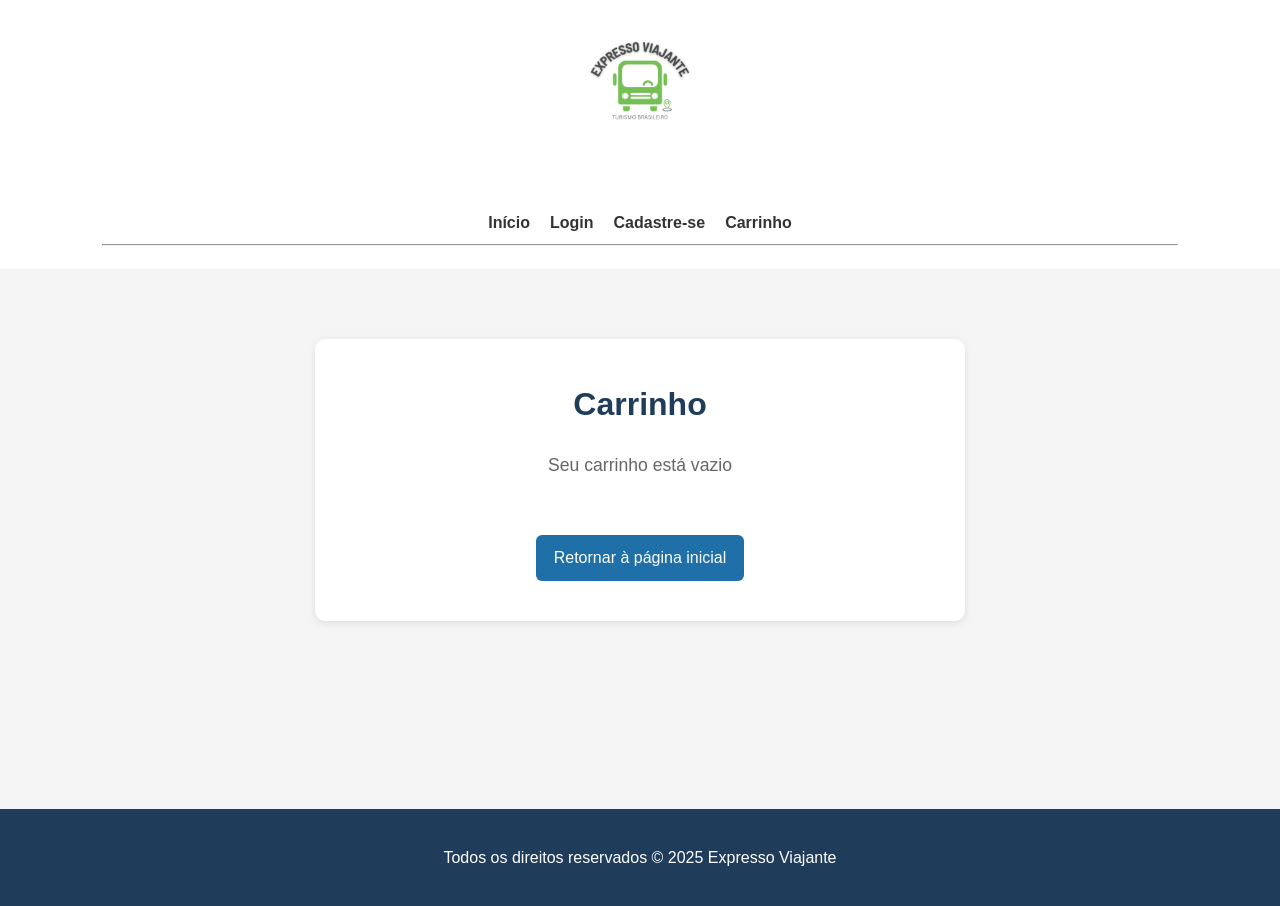
<file: carrinho.html>
<!DOCTYPE html>
<html lang="pt-BR">

<head>
    <meta charset="UTF-8">
    <meta name="viewport" content="width=device-width, initial-scale=1.0">
    <title>Carrinho - Expresso Viajante</title>
    <link rel="stylesheet" href="assets/css/carrinho.css">
</head>

<body>
    <header>

        <img src="assets/img/Expresso viajante.png" alt="Logotipo da empresa Expresso Viajante" id="logo">
        <nav>
            <ul>
                <li><a href="index.html" title="Menu Inicial">Início</a></li>
                <li><a href="login.html" title="Faça login em nossa página">Login</a></li>
                <li><a href="cadastro.html">Cadastre-se</a></li>
                <li><a href="carrinho.html" title="Seu carrinho de compras">Carrinho</a></li>
            </ul>
        </nav>
        <hr>

    </header>
    <main>

        <div id="carrinho">
            <h1>Carrinho</h1>
            <span class="meu-carrinho">Seu carrinho está vazio</span><br>
            <a href="index.html" class="botao-retorno">Retornar à página inicial</a>
        </div>

    </main>
    <footer>

        <span>
            <p>Todos os direitos reservados &copy; 2025 Expresso Viajante</p>
        </span>

    </footer>
</body>

</html>
</file>
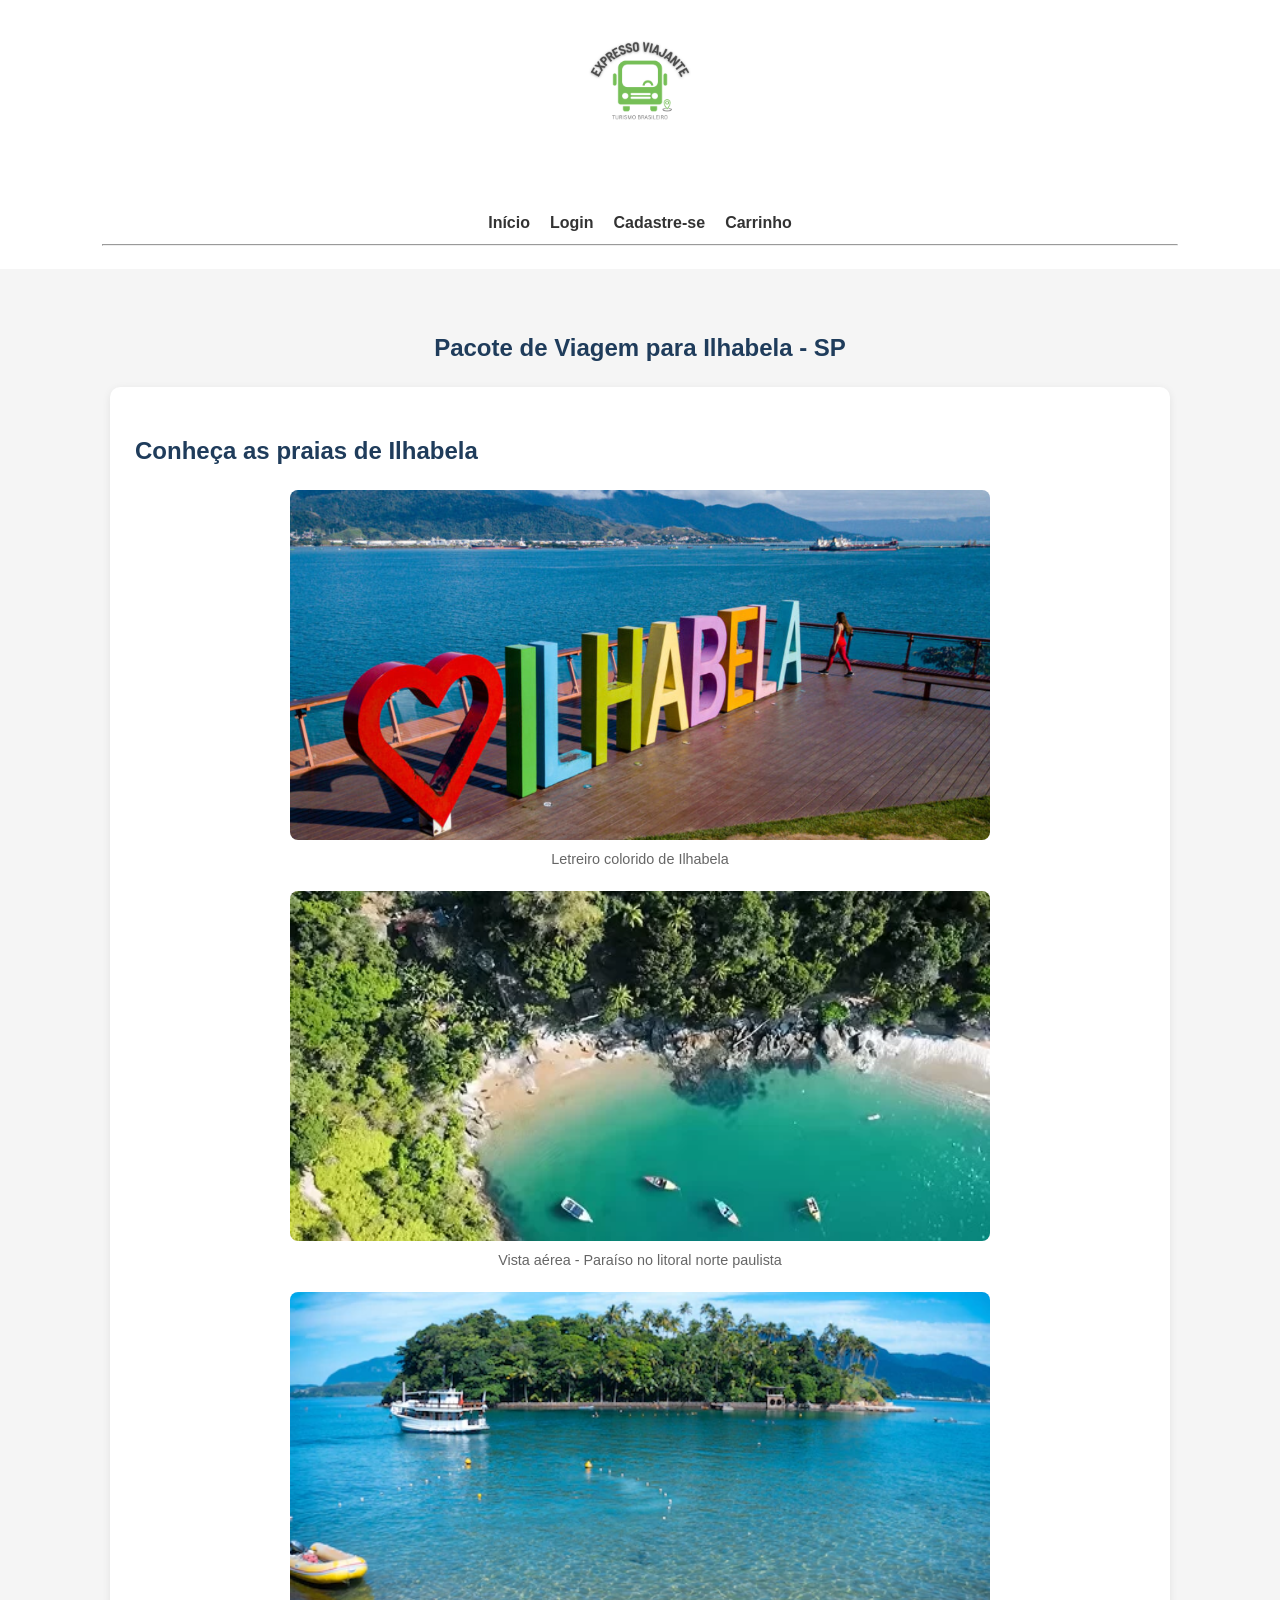
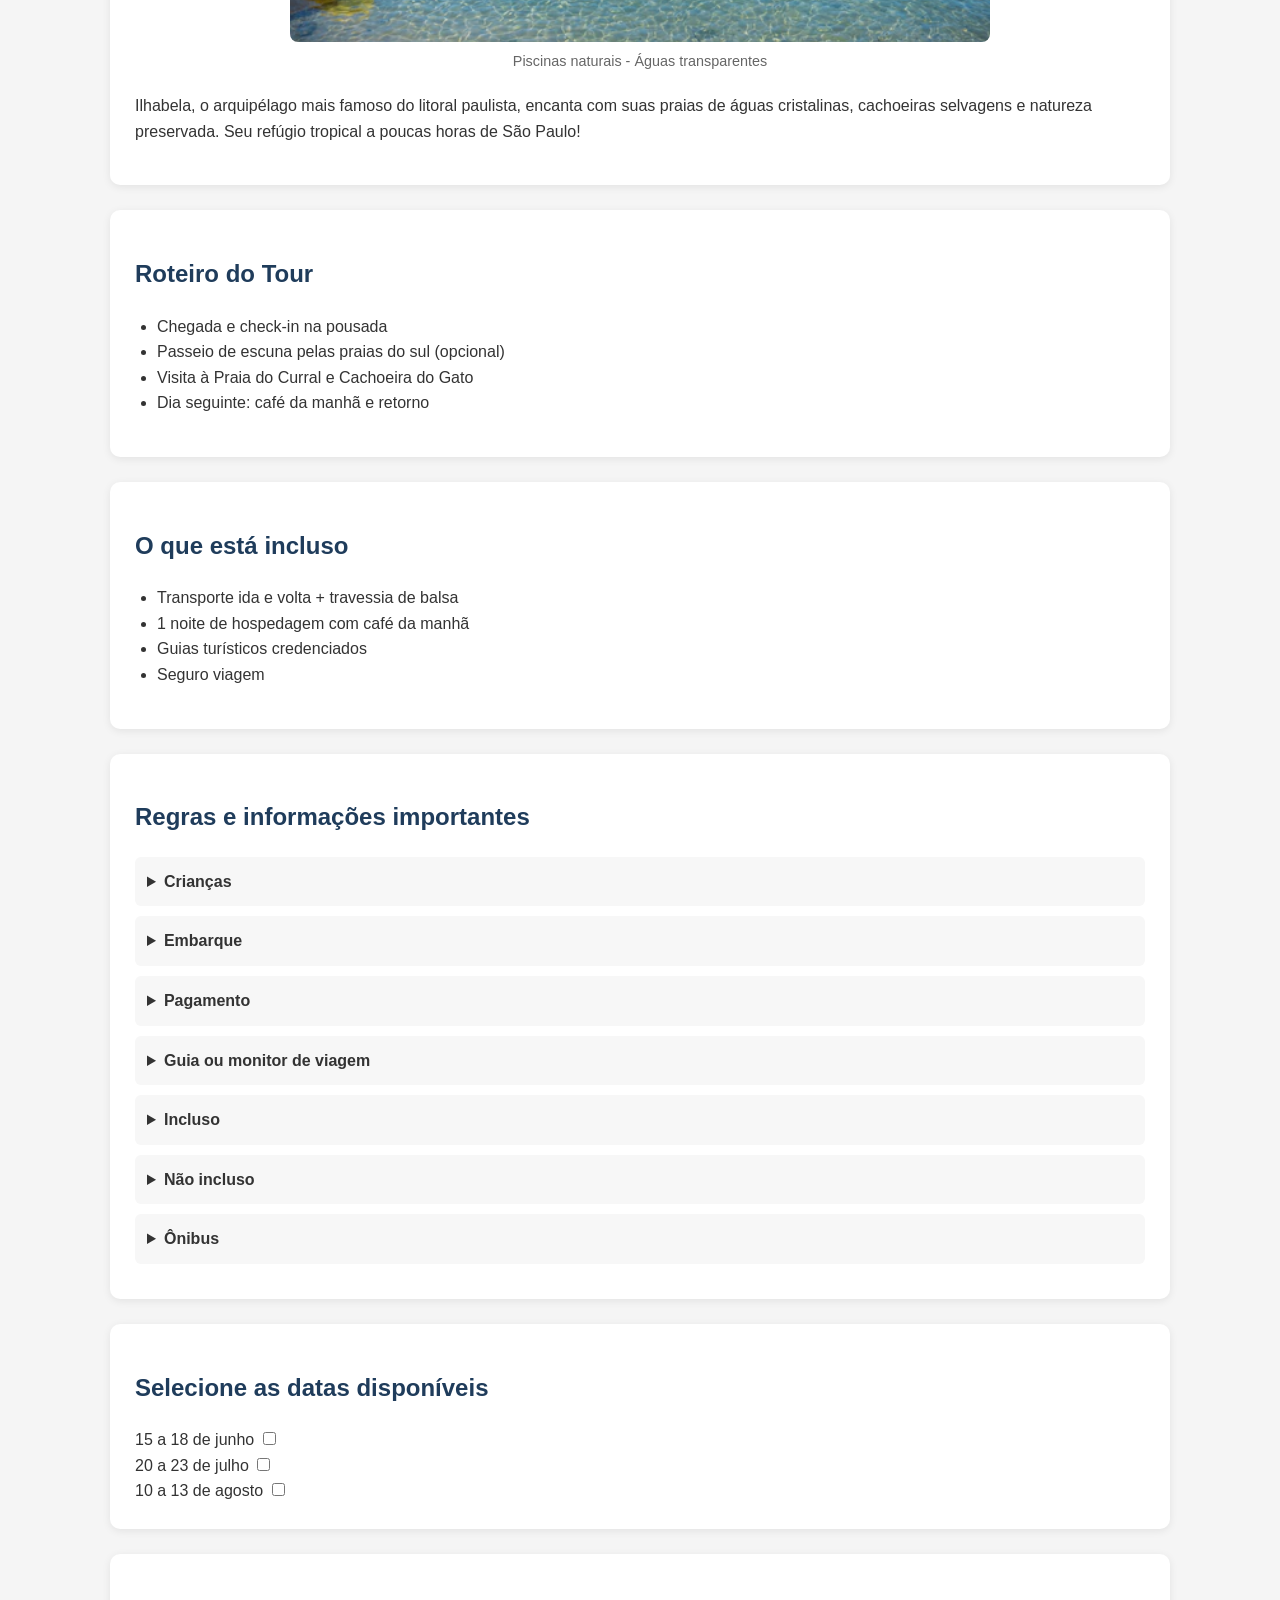
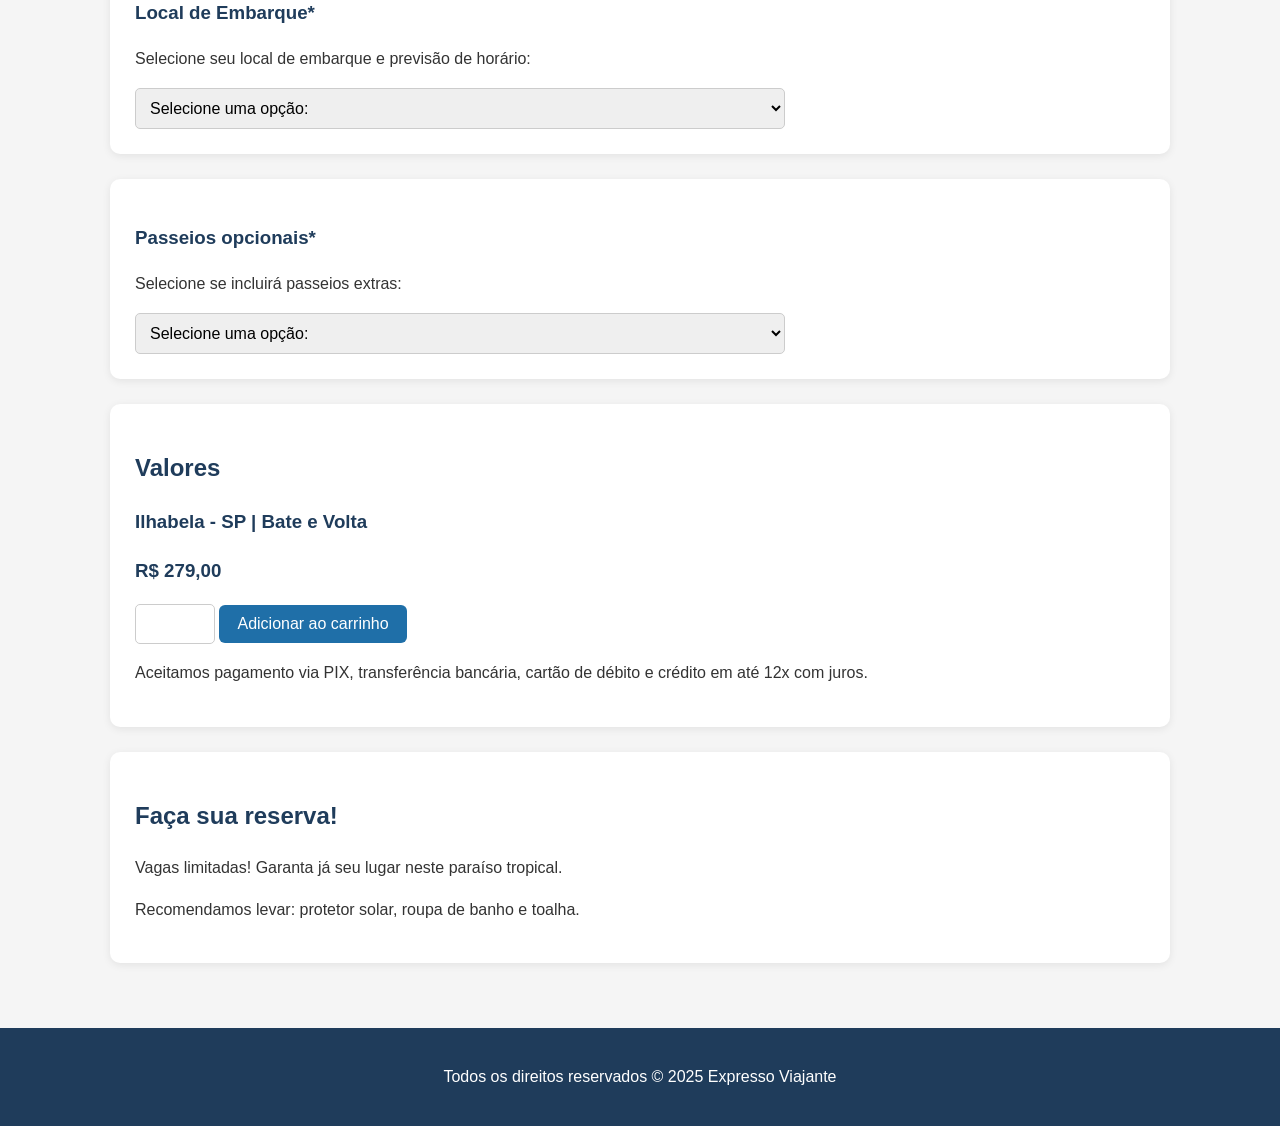
<file: ilhabela.html>
<!DOCTYPE html>
<html lang="pt-BR">

<head>
    <meta charset="UTF-8">
    <meta name="viewport" content="width=device-width, initial-scale=1.0">
    <meta name="description" content="Pacote de viagem para Ilhabela SP - Expresso Viajante">
    <title>Ilhabela SP - Expresso Viajante</title>
    <link rel="stylesheet" href="assets/css/viagens.css">
</head>

<body>
    <header>

        <img src="assets/img/Expresso viajante.png" alt="Logotipo da empresa Expresso Viajante" id="logo">
        <nav>
            <ul>
                <li><a href="index.html" title="Menu Inicial">Início</a></li>
                <li><a href="login.html" title="Faça login em nossa página">Login</a></li>
                <li><a href="cadastro.html">Cadastre-se</a></li>
                <li><a href="carrinho.html" title="Seu carrinho de compras">Carrinho</a></li>
            </ul>
        </nav>
        <hr>

    </header>
    <main>

        <article>
            <h1>Pacote de Viagem para Ilhabela - SP</h1>
            <section id="conheca-ilhabela">
                <h2>Conheça as praias de Ilhabela</h2>
                <figure>
                    <img src="assets/img/ilhabela1.webp" alt="Letreiro colorido com um coraçao e escrito ilhabela" width="50%" title="Foto: Letreiro colorido de Ilhabela SP">
                    <figcaption>Letreiro colorido de Ilhabela</figcaption>
                </figure>
                <figure>
                    <img src="assets/img/Ilhabela3.webp" alt="Vista aérea da Ilha de Bela com mar azul turquesa" width="50%" title="Foto: Vista aérea de Ilhabela SP">
                    <figcaption>Vista aérea - Paraíso no litoral norte paulista</figcaption>
                </figure>
                <figure>
                    <img src="assets/img/ilhabela2.webp" alt="Piscina natural em Ilhabela com água cristalina" width="50%" title="Foto: Águas cristalinas Ilhabela SP">
                    <figcaption>Piscinas naturais - Águas transparentes</figcaption>
                </figure>
                <p>Ilhabela, o arquipélago mais famoso do litoral paulista, encanta com suas praias de águas
                    cristalinas, cachoeiras selvagens e natureza preservada. Seu refúgio tropical a poucas horas de São
                    Paulo!</p>
            </section>

            <section id="roteiro-ilhabela">
                <h2>Roteiro do Tour</h2>
                <ul>
                    <li>Chegada e check-in na pousada</li>
                    <li>Passeio de escuna pelas praias do sul (opcional)</li>
                    <li>Visita à Praia do Curral e Cachoeira do Gato</li>
                    <li>Dia seguinte: café da manhã e retorno</li>
                </ul>
            </section>

            <section id="incluso-ilhabela">
                <h2>O que está incluso</h2>
                <ul>
                    <li>Transporte ida e volta + travessia de balsa</li>
                    <li>1 noite de hospedagem com café da manhã</li>
                    <li>Guias turísticos credenciados</li>
                    <li>Seguro viagem</li>
                </ul>
            </section>

            <section id="regras">
                <h2>Regras e informações importantes</h2>
                <article>
                    <details>
                        <summary><strong>Crianças</strong></summary>
                        <p>Crianças de até 5 anos viajando no colo não pagam. A partir de 6 anos, pagam o valor normal
                            pois é obrigatório ocupar um assento.</p>
                        <p>É obrigatório apresentar documento da criança no embarque</p>
                    </details>

                    <details>
                        <summary><strong>Embarque</strong></summary>
                        <p>Nossos embarques ocorrem em Itaquera, Barra Funda, Tatuapé e Santo Amaro.</p>
                    </details>

                    <details>
                        <summary><strong>Pagamento</strong></summary>
                        <p>Aceitamos pagamento via PIX, transferência bancária, cartão de débito e crédito em até 12x
                            com juros.</p>
                    </details>

                    <details>
                        <summary><strong>Guia ou monitor de viagem</strong></summary>
                        <p>Durante toda a viagem, nosso grupo será acompanhado por um guia turístico profissional
                            dedicado, que ficará disponível 24 horas para assegurar que o roteiro transcorra com
                            perfeição e que todos os viajantes tenham uma experiência memorável.</p>
                        <p>Nossa equipe de monitores é composta por especialistas em turismo receptivo, capacitados não
                            apenas para orientar os passeios, mas também para transformar cada momento em diversão
                            garantida.</p>
                    </details>

                    <details>
                        <summary><strong>Incluso</strong></summary>
                        <p>Transporte ida e volta</p>
                        <p>Guia/Monitor</p>
                        <p>1 dia de estadia</p>
                    </details>

                    <details>
                        <summary><strong>Não incluso</strong></summary>
                        <p>Bebidas</p>
                        <p>Alimentação (exceto café da manhã)</p>
                        <p>Passeio de escuna (cobrado à parte)</p>
                    </details>

                    <details>
                        <summary><strong>Ônibus</strong></summary>
                        <p>Manter o ambiente limpo e organizado.</p>
                        <p>Respeitar os horários estabelecidos pelo guia.</p>
                        <p>É proibido consumir bebidas alcoólicas no veículo.</p>
                        <p>Uso de cinto de segurança obrigatório.</p>
                    </details>
                </article>
            </section>

            <section id="datas-ilhabela">
                <h2>Selecione as datas disponíveis</h2>
                <time datetime="2025-06-15">15 a 18 de junho </time><input type="checkbox"><br>
                <time datetime="2025-07-20">20 a 23 de julho </time><input type="checkbox"><br>
                <time datetime="2025-08-10">10 a 13 de agosto </time><input type="checkbox"><br>
            </section>

            <section id="embarque">
                <h3>Local de Embarque*</h3>
                <p>Selecione seu local de embarque e previsão de horário:</p>
                <select name="escolha" id="escolhaembarque" required>
                    <option value="Seleção">Selecione uma opção:</option>
                    <option value="Itaquera">São Paulo - Itaquera, Plataforma 15 - 05:00h</option>
                    <option value="Barra-Funda">São Paulo - Barra Funda, estação - 05:30h</option>
                    <option value="Santo-Amaro">São Paulo - Terminal Santo Amaro: 05:00h</option>
                </select>
            </section>

            <section id="passeios-ilhabela">
                <h3>Passeios opcionais*</h3>
                <p>Selecione se incluirá passeios extras:</p>
                <select name="passeios" id="escolhapasseios" required>
                    <option value="Seleção">Selecione uma opção:</option>
                    <option value="escuna">Passeio de escuna (+ R$120,00)</option>
                    <option value="trilha">Trilha da Cachoeira (+ R$60,00)</option>
                    <option value="nenhum">Não incluir passeios extras</option>
                </select>
            </section>

            <section id="precos">
                <h2>Valores</h2>
                <h3>Ilhabela - SP | Bate e Volta</h3>
                <h3>R$ 279,00</h3>
                <input type="number" min="1" max="5"> <button>Adicionar ao carrinho</button>
                <p>Aceitamos pagamento via PIX, transferência bancária, cartão de débito e crédito em até 12x com juros.
                </p>
            </section>

            <section id="reserva">
                <h2>Faça sua reserva!</h2>
                <p>Vagas limitadas! Garanta já seu lugar neste paraíso tropical.</p>
                <p>Recomendamos levar: protetor solar, roupa de banho e toalha.</p>
            </section>
        </article>

    </main>
    <footer>

        <span>
            <p>Todos os direitos reservados &copy; 2025 Expresso Viajante</p>
        </span>

    </footer>
</body>

</html>
</file>
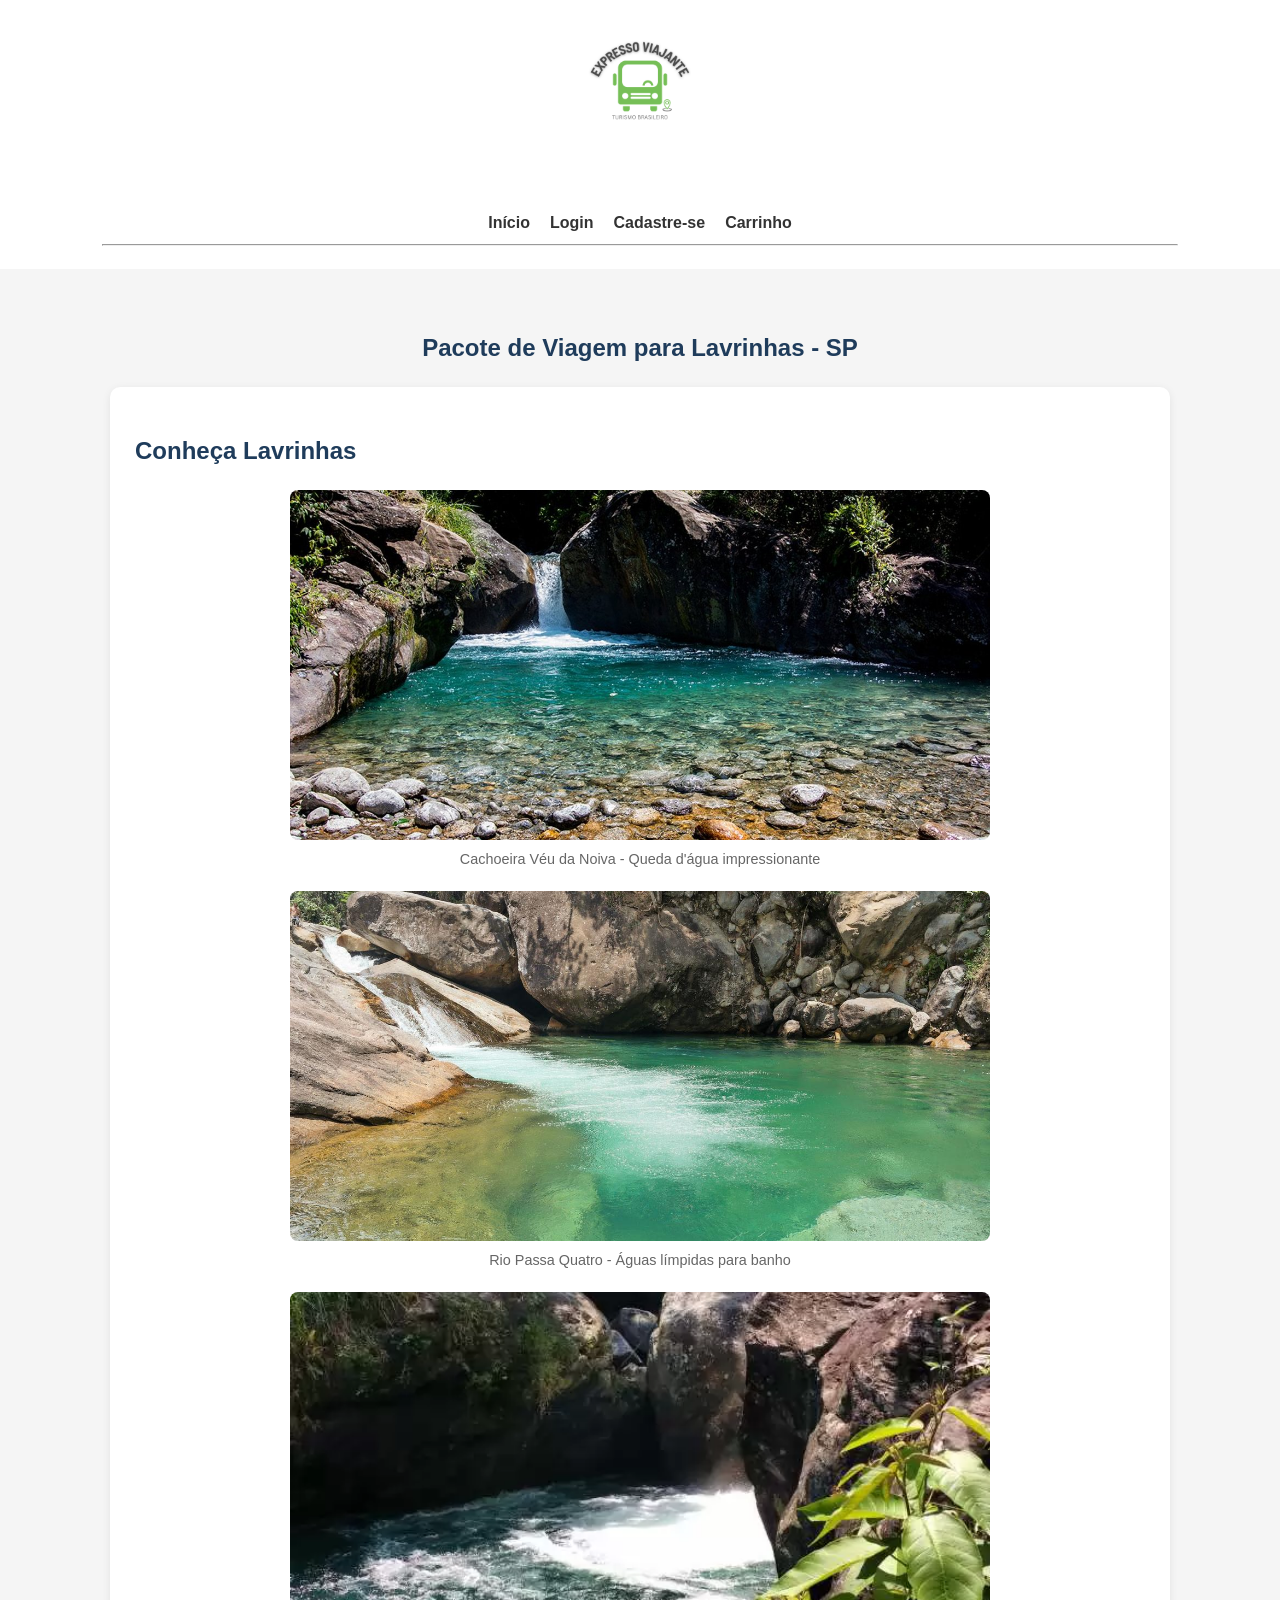
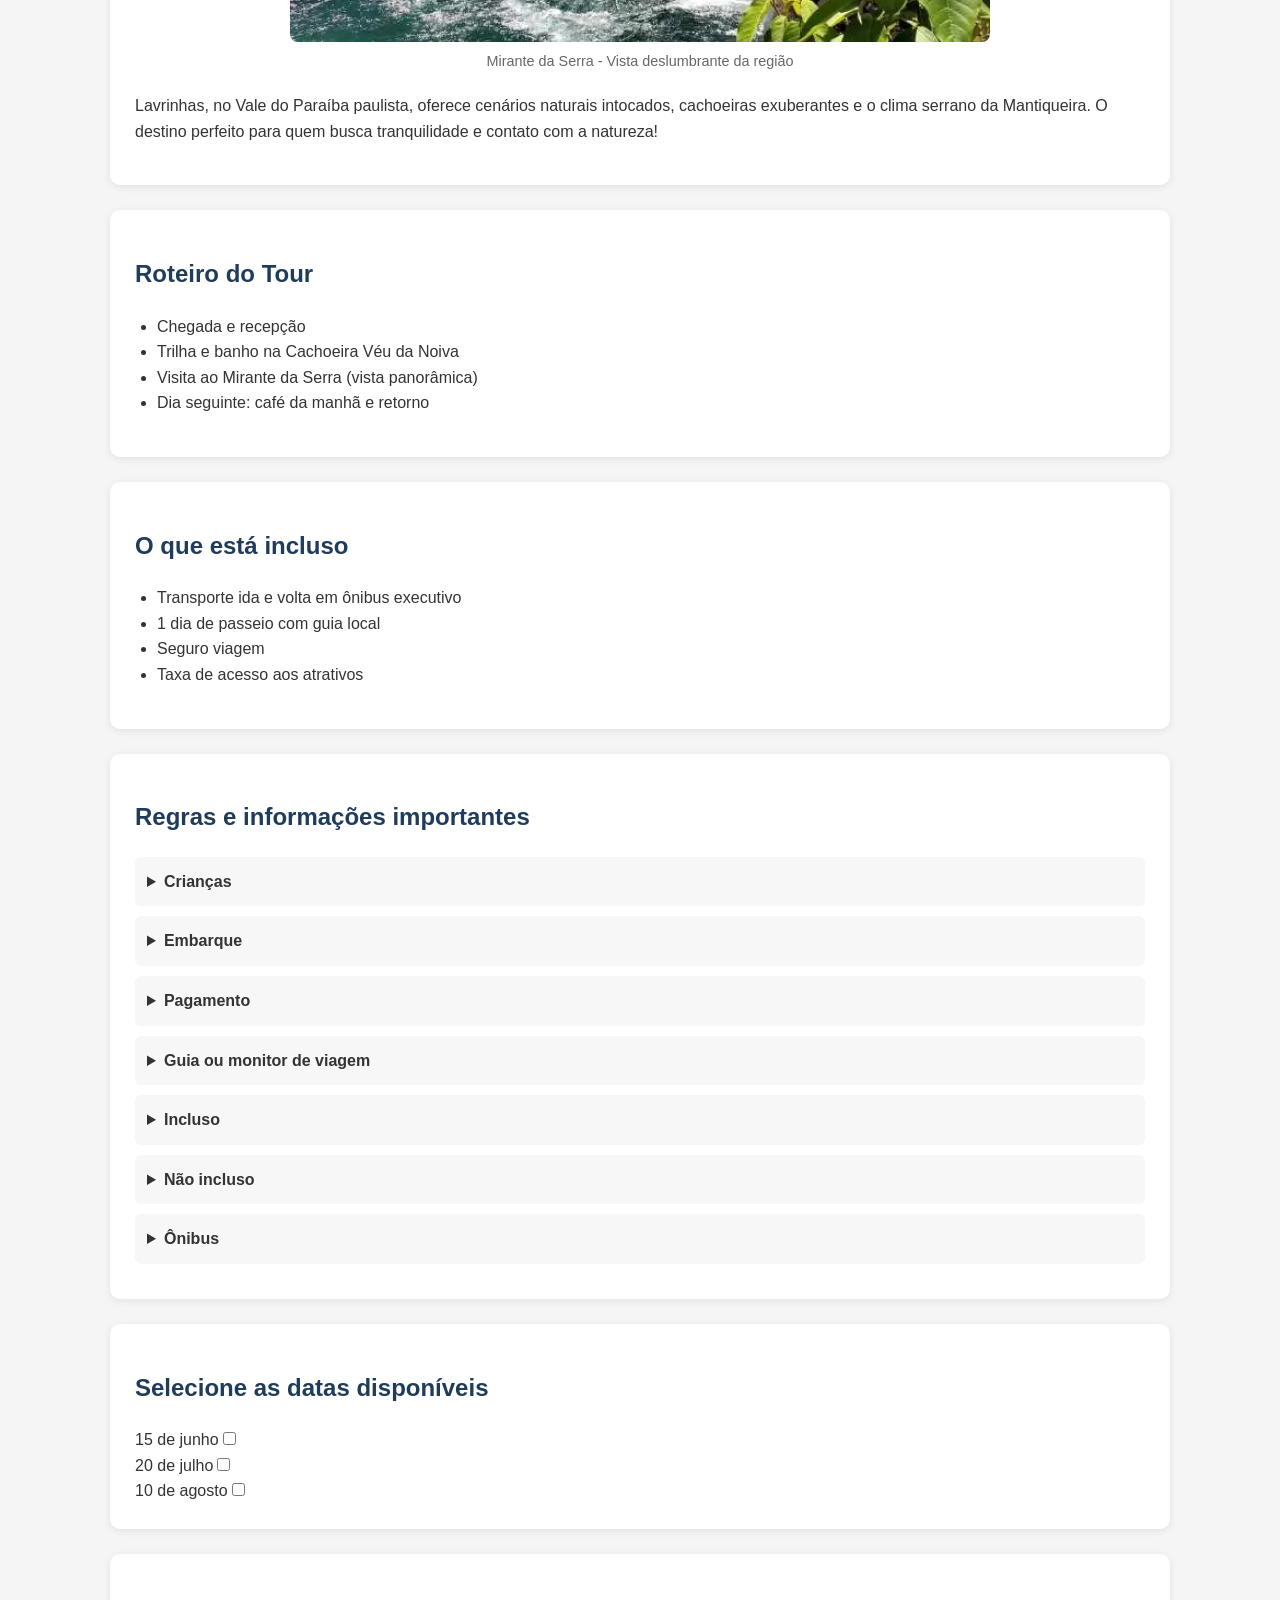
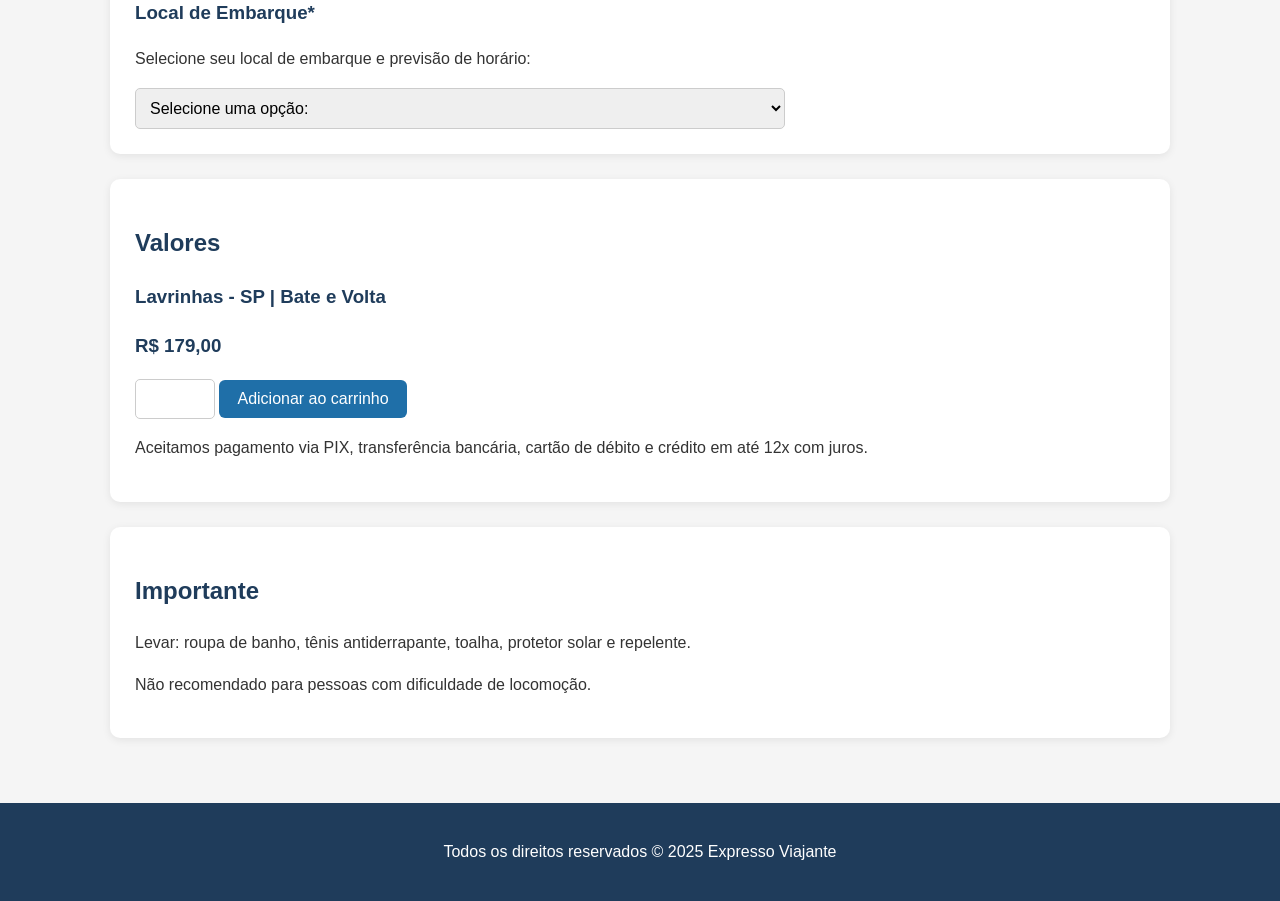
<file: lavrinhas.html>
<!DOCTYPE html>
<html lang="pt-BR">

<head>
    <meta charset="UTF-8">
    <meta name="viewport" content="width=device-width, initial-scale=1.0">
    <meta name="description" content="Pacote de viagem para Lavrinhas SP - Expresso Viajante">
    <title>Lavrinhas SP - Expresso Viajante</title>
    <link rel="stylesheet" href="assets/css/viagens.css">
</head>

<body>
    <header>

        <img src="assets/img/Expresso viajante.png" alt="Logotipo da empresa Expresso Viajante" id="logo">
        <nav>
            <ul>
                <li><a href="index.html" title="Menu Inicial">Início</a></li>
                <li><a href="login.html" title="Faça login em nossa página">Login</a></li>
                <li><a href="cadastro.html">Cadastre-se</a></li>
                <li><a href="carrinho.html" title="Seu carrinho de compras">Carrinho</a></li>
            </ul>
        </nav>
        <hr>

    </header>
    <main>

        <article>
            <h1>Pacote de Viagem para Lavrinhas - SP</h1>

            <section id="conheca-lavrinhas">
                <h2>Conheça Lavrinhas</h2>
                <figure>
                    <img src="assets/img/lavrinhas1.jpg" alt="Cachoeira Véu da Noiva em Lavrinhas com queda d'água de 15 metros" width="50%" title="Foto: Cachoeira véu da noiva Lavrinhas SP ">
                    <figcaption>Cachoeira Véu da Noiva - Queda d'água impressionante</figcaption>
                </figure>
                <figure>
                    <img src="assets/img/lavrinhas2.jpeg" alt="Rio Passa Quatro em Lavrinhas com águas cristalinas e pedras" width="50%" title="Foto: Rio passa quatro Lavrinhas SP">
                    <figcaption>Rio Passa Quatro - Águas límpidas para banho</figcaption>
                </figure>
                <figure>
                    <img src="assets/img/lavrinhas3.webp" alt="Mirante da Serra em Lavrinhas com vista panorâmica da Mantiqueira" width="50%" title="Foto: Mirante da Serra Lavrinhas SP">
                    <figcaption>Mirante da Serra - Vista deslumbrante da região</figcaption>
                </figure>
                <p>Lavrinhas, no Vale do Paraíba paulista, oferece cenários naturais intocados, cachoeiras exuberantes e
                    o clima serrano da Mantiqueira. O destino perfeito para quem busca tranquilidade e contato com a
                    natureza!</p>
            </section>

            <section id="roteiro-lavrinhas">
                <h2>Roteiro do Tour</h2>
                <ul>
                    <li>Chegada e recepção</li>
                    <li>Trilha e banho na Cachoeira Véu da Noiva</li>
                    <li>Visita ao Mirante da Serra (vista panorâmica)</li>
                    <li>Dia seguinte: café da manhã e retorno</li>
                </ul>
            </section>

            <section id="incluso-lavrinhas">
                <h2>O que está incluso</h2>
                <ul>
                    <li>Transporte ida e volta em ônibus executivo</li>
                    <li>1 dia de passeio com guia local</li>
                    <li>Seguro viagem</li>
                    <li>Taxa de acesso aos atrativos</li>
                </ul>
            </section>

            <section id="regras">
                <h2>Regras e informações importantes</h2>
                <article>
                    <details>
                        <summary><strong>Crianças</strong></summary>
                        <p>Crianças de até 5 anos viajando no colo não pagam. A partir de 6 anos, pagam o valor normal
                            pois é obrigatório ocupar um assento.</p>
                        <p>É obrigatório apresentar documento da criança no embarque</p>
                    </details>

                    <details>
                        <summary><strong>Embarque</strong></summary>
                        <p>Nossos embarques ocorrem em Itaquera, Barra Funda, Tatuapé e Santo Amaro.</p>
                    </details>

                    <details>
                        <summary><strong>Pagamento</strong></summary>
                        <p>Aceitamos pagamento via PIX, transferência bancária, cartão de débito e crédito em até 12x
                            com juros.</p>
                    </details>

                    <details>
                        <summary><strong>Guia ou monitor de viagem</strong></summary>
                        <p>Durante toda a viagem, nosso grupo será acompanhado por um guia turístico profissional
                            dedicado, que ficará disponível 24 horas para assegurar que o roteiro transcorra com
                            perfeição e que todos os viajantes tenham uma experiência memorável.</p>
                        <p>Nossa equipe de monitores é composta por especialistas em turismo receptivo, capacitados não
                            apenas para orientar os passeios, mas também para transformar cada momento em diversão
                            garantida.</p>
                    </details>

                    <details>
                        <summary><strong>Incluso</strong></summary>
                        <p>Transporte ida e volta</p>
                        <p>Guia/Monitor</p>
                        <p>Acesso às atrações</p>
                    </details>

                    <details>
                        <summary><strong>Não incluso</strong></summary>
                        <p>Bebidas</p>
                        <p>Alimentação</p>
                        <p>Hospedagem (passeio diário)</p>
                    </details>

                    <details>
                        <summary><strong>Ônibus</strong></summary>
                        <p>Manter o ambiente limpo e organizado.</p>
                        <p>Respeitar os horários estabelecidos pelo guia.</p>
                        <p>É proibido consumir bebidas alcoólicas no veículo.</p>
                        <p>Uso de cinto de segurança obrigatório.</p>
                    </details>
                </article>
            </section>

            <section id="datas-lavrinhas">
                <h2>Selecione as datas disponíveis</h2>
                <time datetime="2025-06-15">15 de junho</time><input type="checkbox"><br>
                <time datetime="2025-07-20">20 de julho</time><input type="checkbox"><br>
                <time datetime="2025-08-10">10 de agosto</time><input type="checkbox"><br>
            </section>

            <section id="embarque">
                <h3>Local de Embarque*</h3>
                <p>Selecione seu local de embarque e previsão de horário:</p>
                <select name="escolha" id="escolhaembarque" required>
                    <option value="Seleção">Selecione uma opção:</option>
                    <option value="Itaquera">São Paulo - Itaquera, Plataforma 15 - 06:00h</option>
                    <option value="Barra-Funda">São Paulo - Barra Funda, estação - 06:30h</option>
                    <option value="Santo-Amaro">São Paulo - Terminal Santo Amaro: 05:00h</option>
                    <option value="Santo-Amaro">São Paulo - Tatuapé, estação: 05:00h</option>
                </select>
            </section>

            <section id="precos">
                <h2>Valores</h2>
                <h3>Lavrinhas - SP | Bate e Volta</h3>
                <h3>R$ 179,00</h3>
                <input type="number" min="1" max="5"> <button>Adicionar ao carrinho</button>
                <p>Aceitamos pagamento via PIX, transferência bancária, cartão de débito e crédito em até 12x com juros.
                </p>
            </section>

            <section id="reserva">
                <h2>Importante</h2>
                <p>Levar: roupa de banho, tênis antiderrapante, toalha, protetor solar e repelente.</p>
                <p>Não recomendado para pessoas com dificuldade de locomoção.</p>
            </section>
        </article>

    </main>
    <footer>

        <span>
            <p>Todos os direitos reservados &copy; 2025 Expresso Viajante</p>
        </span>

    </footer>
</body>

</html>
</file>
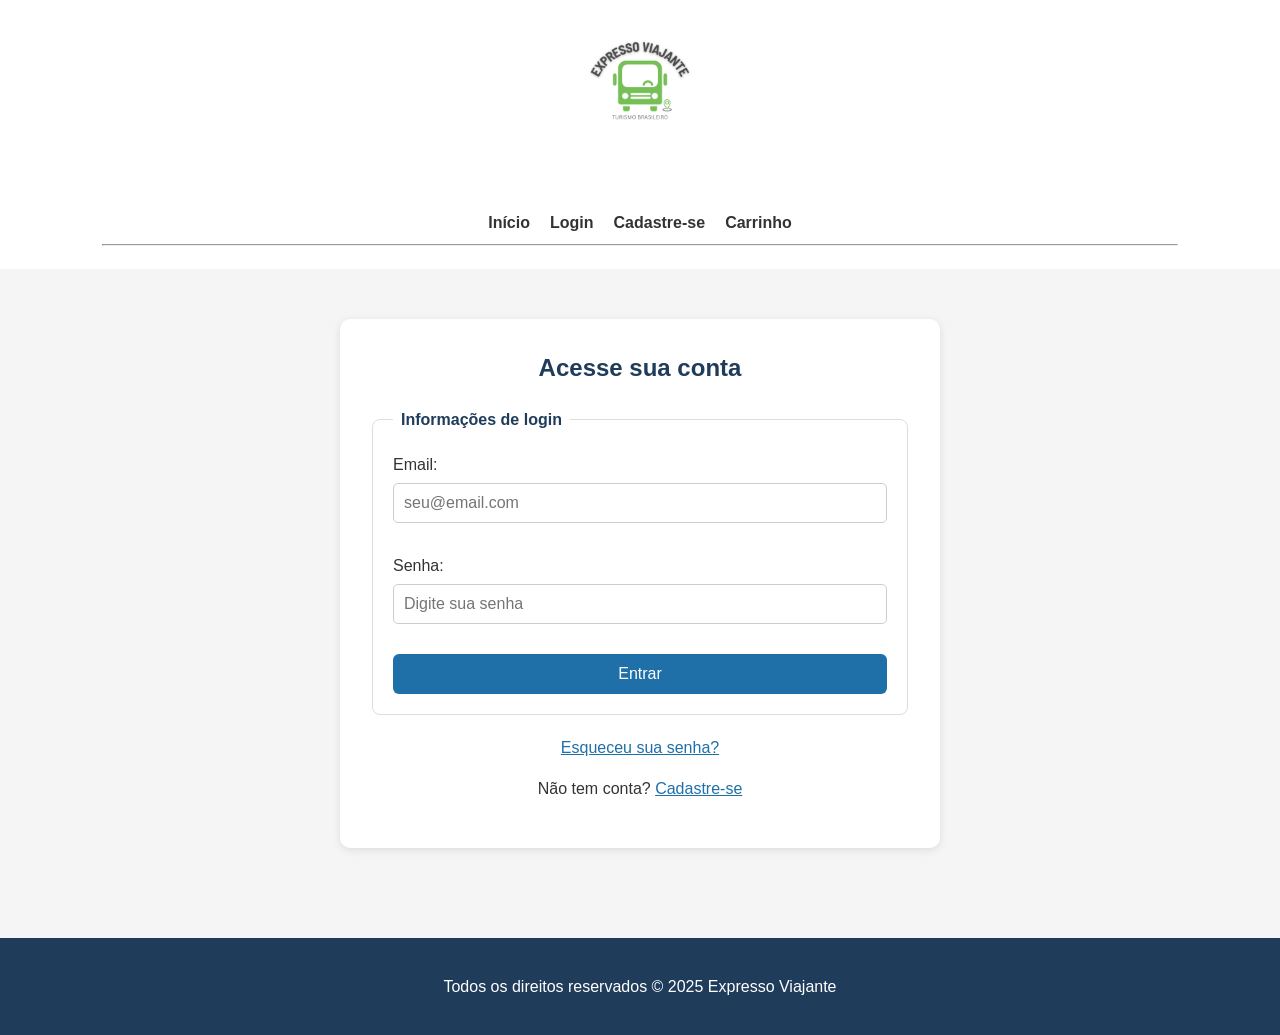
<file: login.html>
<!DOCTYPE html>
<html lang="pt-BR">

<head>
    <meta charset="UTF-8">
    <meta name="viewport" content="width=device-width, initial-scale=1.0">
    <title>Login - Expresso Viajante</title>
    <link rel="stylesheet" href="assets/css/login.css">
</head>

<body>
    <header>

        <img src="assets/img/Expresso viajante.png" alt="Logotipo da Expresso Viajante" id="logo">
        <nav aria-label="Navegação principal">
            <ul>
                <li><a href="index.html" title="Voltar à página inicial">Início</a></li>
                <li><a href="login.html" aria-current="page">Login</a></li>
                <li><a href="cadastro.html">Cadastre-se</a></li>
                <li><a href="carrinho.html" title="Acessar seu carrinho de compras">Carrinho</a></li>
            </ul>
        </nav>
        <hr>

    </header>
    <main>

        <section id="login" aria-labelledby="login">
            <h2>Acesse sua conta</h2>

            <div class="login-usuario">
                <form name="usuariologin" method="post" autocomplete="on" action="#">
                    <fieldset>
                        <legend class="info-login">Informações de login</legend>

                        <div class="form-grupo">
                            <label for="email">Email:</label>
                            <input type="email" id="email" name="email" placeholder="seu@email.com"
                                autocomplete="username" required aria-required="true">
                        </div>

                        <div class="form-grupo">
                            <label for="senha">Senha:</label>
                            <input type="password" id="senha" name="senha" placeholder="Digite sua senha"
                                autocomplete="current-password" required aria-required="true" minlength="6">
                        </div>

                        <button type="submit" aria-label="Entrar na minha conta">Entrar</button>
                    </fieldset>
                </form>

                <div class="links-uteis" aria-label="Links úteis">
                    <p>
                        <a href="recuperar-senha.html" aria-label="Recuperar senha de acesso">Esqueceu sua senha?</a>
                    </p>
                    <p>
                        Não tem conta? <a href="cadastro.html" aria-label="Criar nova conta">Cadastre-se</a>
                    </p>
                </div>
            </div>
        </section>

    </main>
<footer>
    <span>
        <p>Todos os direitos reservados &copy; 2025 Expresso Viajante </p>
    </span>
</footer>
</body>
</html>
</file>
<file: assets/css/viagens.css>
* {
    box-sizing: border-box;
}

body {
    margin: 0;
    font-family: Arial, Helvetica, sans-serif;
    background-color: #f5f5f5;
    color: #333;
    line-height: 1.6;
}

/* Cabeçalho */

header {
    background-color: white;
    padding: 15px 8%;
}

#logo {
    display: block;
    width: 180px;
    max-width: 100%;
    margin: 0 auto 15px;
}

nav ul {
    display: flex;
    justify-content: center;
    flex-wrap: wrap;
    gap: 20px;
    padding: 0;
    margin: 0;
    list-style: none;
}

nav a {
    color: #333;
    text-decoration: none;
    font-weight: bold;
}

nav a:hover {
    color: #1f6fa8;
}

/* Conteúdo */

main {
    max-width: 1100px;
    margin: auto;
    padding: 40px 20px;
}

h1 {
    text-align: center;
    color: #1f3c5b;
}

h2,
h3 {
    color: #1f3c5b;
}

section {
    margin-bottom: 25px;
    padding: 25px;
    background-color: white;
    border-radius: 10px;
    box-shadow: 0 2px 8px rgba(0, 0, 0, 0.08);
}

/* Imagens */

figure {
    margin: 20px 0;
}

figure img {
    display: block;
    width: 100%;
    max-width: 700px;
    height: 350px;
    margin: auto;
    object-fit: cover;
    border-radius: 8px;
}

figcaption {
    margin-top: 8px;
    text-align: center;
    font-size: 0.9rem;
    color: #666;
}

/* Listas */

section ul {
    padding-left: 22px;
}

/* Perguntas e regras */

details {
    margin-bottom: 10px;
    padding: 12px;
    background-color: #f7f7f7;
    border-radius: 6px;
}

summary {
    cursor: pointer;
}

/* Formulários e seleções */

select,
input[type="number"] {
    padding: 10px;
    border: 1px solid #ccc;
    border-radius: 5px;
    font-size: 1rem;
}

select {
    width: 100%;
    max-width: 650px;
}

input[type="number"] {
    width: 80px;
}

button {
    padding: 10px 18px;
    border: none;
    border-radius: 6px;
    background-color: #1f6fa8;
    color: white;
    font-size: 1rem;
    cursor: pointer;
}

button:hover {
    background-color: #174f78;
}

/* Rodapé */

footer {
    padding: 20px;
    text-align: center;
    background-color: #1f3c5b;
    color: white;
}

/* Responsividade */

@media (max-width: 600px) {
    main {
        padding: 25px 12px;
    }

    section {
        padding: 18px;
    }

    figure img {
        height: 230px;
    }

    nav ul {
        gap: 12px;
    }
}
</file>
<file: assets/css/login.css>
* {
    box-sizing: border-box;
}

body {
    margin: 0;
    font-family: Arial, Helvetica, sans-serif;
    background-color: #f5f5f5;
    color: #333;
    line-height: 1.6;
}

/* Cabeçalho */

header {
    background-color: white;
    padding: 15px 8%;
}

#logo {
    display: block;
    width: 180px;
    max-width: 100%;
    margin: 0 auto 15px;
}

nav ul {
    display: flex;
    justify-content: center;
    flex-wrap: wrap;
    gap: 20px;
    padding: 0;
    margin: 0;
    list-style: none;
}

nav a {
    color: #333;
    text-decoration: none;
    font-weight: bold;
}

nav a:hover {
    color: #1f6fa8;
}

/* Login e cadastro */

main {
    padding: 50px 20px;
}

#login,
#cadastro {
    max-width: 600px;
    margin: auto;
    padding: 30px;
    background-color: white;
    border-radius: 10px;
    box-shadow: 0 2px 8px rgba(0, 0, 0, 0.1);
}

#login h2,
#cadastro h1 {
    margin-top: 0;
    text-align: center;
    color: #1f3c5b;
}

fieldset {
    margin-bottom: 20px;
    padding: 20px;
    border: 1px solid #ddd;
    border-radius: 8px;
}

legend {
    padding: 0 8px;
    font-weight: bold;
    color: #1f3c5b;
}

.form-grupo {
    margin-bottom: 15px;
}

label {
    display: inline-block;
    margin-bottom: 5px;
}

input[type="text"],
input[type="email"],
input[type="password"],
input[type="number"],
input[type="tel"],
select {
    width: 100%;
    margin-bottom: 15px;
    padding: 10px;
    border: 1px solid #ccc;
    border-radius: 5px;
    font-size: 1rem;
}

input[type="radio"],
input[type="checkbox"] {
    margin-right: 5px;
}

.termos {
    margin: 15px 0;
}

button {
    width: 100%;
    padding: 11px 18px;
    border: none;
    border-radius: 6px;
    background-color: #1f6fa8;
    color: white;
    font-size: 1rem;
    cursor: pointer;
}

button:hover {
    background-color: #174f78;
}

.links-uteis {
    margin-top: 20px;
    text-align: center;
}

.links-uteis a,
.termos a {
    color: #1f6fa8;
}

/* Rodapé */

footer {
    margin-top: 40px;
    padding: 20px;
    text-align: center;
    background-color: #1f3c5b;
    color: white;
}

/* Responsividade */

@media (max-width: 600px) {
    #login,
    #cadastro {
        padding: 20px;
    }

    nav ul {
        gap: 12px;
    }
}
</file>
<file: assets/css/carrinho.css>
* {
    box-sizing: border-box;
}

body {
    margin: 0;
    font-family: Arial, Helvetica, sans-serif;
    background-color: #f5f5f5;
    color: #333;
    line-height: 1.6;
}

/* Cabeçalho */

header {
    background-color: white;
    padding: 15px 8%;
}

#logo {
    display: block;
    width: 180px;
    max-width: 100%;
    margin: 0 auto 15px;
}

nav ul {
    display: flex;
    justify-content: center;
    flex-wrap: wrap;
    gap: 20px;
    padding: 0;
    margin: 0;
    list-style: none;
}

nav a {
    color: #333;
    text-decoration: none;
    font-weight: bold;
}

nav a:hover {
    color: #1f6fa8;
}

/* Carrinho */

main {
    min-height: 60vh;
    padding: 70px 20px;
}

#carrinho {
    max-width: 650px;
    margin: auto;
    padding: 40px;
    text-align: center;
    background-color: white;
    border-radius: 10px;
    box-shadow: 0 2px 8px rgba(0, 0, 0, 0.1);
}

#carrinho h1 {
    margin-top: 0;
    color: #1f3c5b;
}

.meu-carrinho {
    display: block;
    margin: 20px 0 30px;
    font-size: 1.1rem;
    color: #666;
}

.botao-retorno {
    display: inline-block;
    padding: 10px 18px;
    border-radius: 6px;
    background-color: #1f6fa8;
    color: white;
    text-decoration: none;
}

.botao-retorno:hover {
    background-color: #174f78;
}

/* Rodapé */

footer {
    padding: 20px;
    text-align: center;
    background-color: #1f3c5b;
    color: white;
}
</file>
